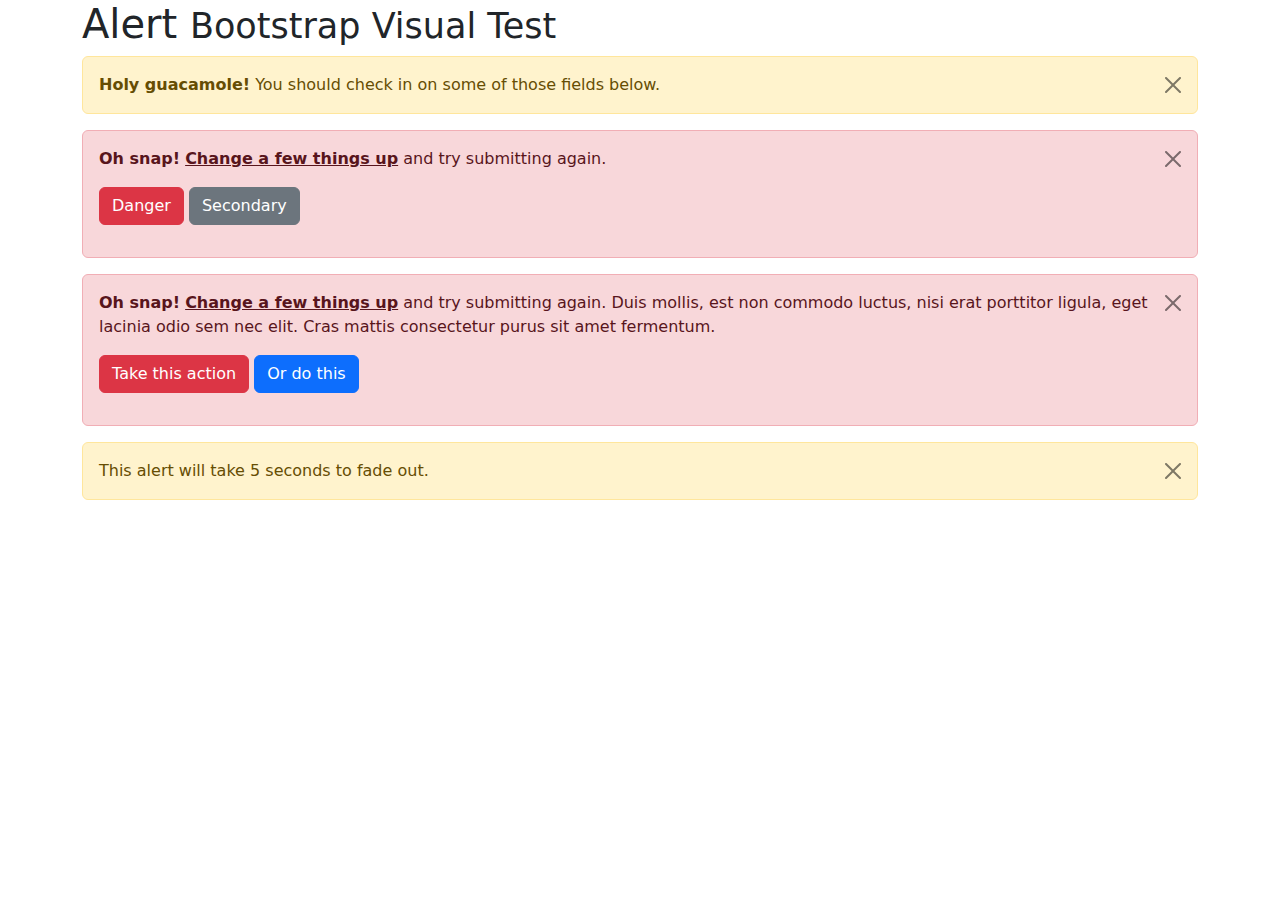
<file: assets/bootstrap-5.3.2/js/tests/visual/alert.html>
<!doctype html>
<html lang="en">
  <head>
    <meta charset="utf-8">
    <meta name="viewport" content="width=device-width, initial-scale=1">
    <link href="../../../dist/css/bootstrap.min.css" rel="stylesheet">
    <title>Alert</title>
  </head>
  <body>
    <div class="container">
      <h1>Alert <small>Bootstrap Visual Test</small></h1>

      <div class="alert alert-warning alert-dismissible fade show" role="alert">
        <button type="button" class="btn-close" data-bs-dismiss="alert" aria-label="Close"></button>
        <strong>Holy guacamole!</strong> You should check in on some of those fields below.
      </div>

      <div class="alert alert-danger alert-dismissible fade show" role="alert">
        <button type="button" class="btn-close" data-bs-dismiss="alert" aria-label="Close"></button>
        <p>
          <strong>Oh snap!</strong> <a href="#" class="alert-link">Change a few things up</a> and try submitting again.
        </p>
        <p>
          <button type="button" class="btn btn-danger">Danger</button>
          <button type="button" class="btn btn-secondary">Secondary</button>
        </p>
      </div>

      <div class="alert alert-danger alert-dismissible fade show" role="alert">
        <button type="button" class="btn-close" data-bs-dismiss="alert" aria-label="Close"></button>
        <p>
          <strong>Oh snap!</strong> <a href="#" class="alert-link">Change a few things up</a> and try submitting again. Duis mollis, est non commodo luctus, nisi erat porttitor ligula, eget lacinia odio sem nec elit. Cras mattis consectetur purus sit amet fermentum.
        </p>
        <p>
          <button type="button" class="btn btn-danger">Take this action</button>
          <button type="button" class="btn btn-primary">Or do this</button>
        </p>
      </div>

      <div class="alert alert-warning alert-dismissible fade show" role="alert" style="transition-duration: 5s;">
        <button type="button" class="btn-close" data-bs-dismiss="alert" aria-label="Close"></button>
        This alert will take 5 seconds to fade out.
      </div>
    </div>

    <script src="../../../dist/js/bootstrap.bundle.js"></script>
  </body>
</html>
</file>
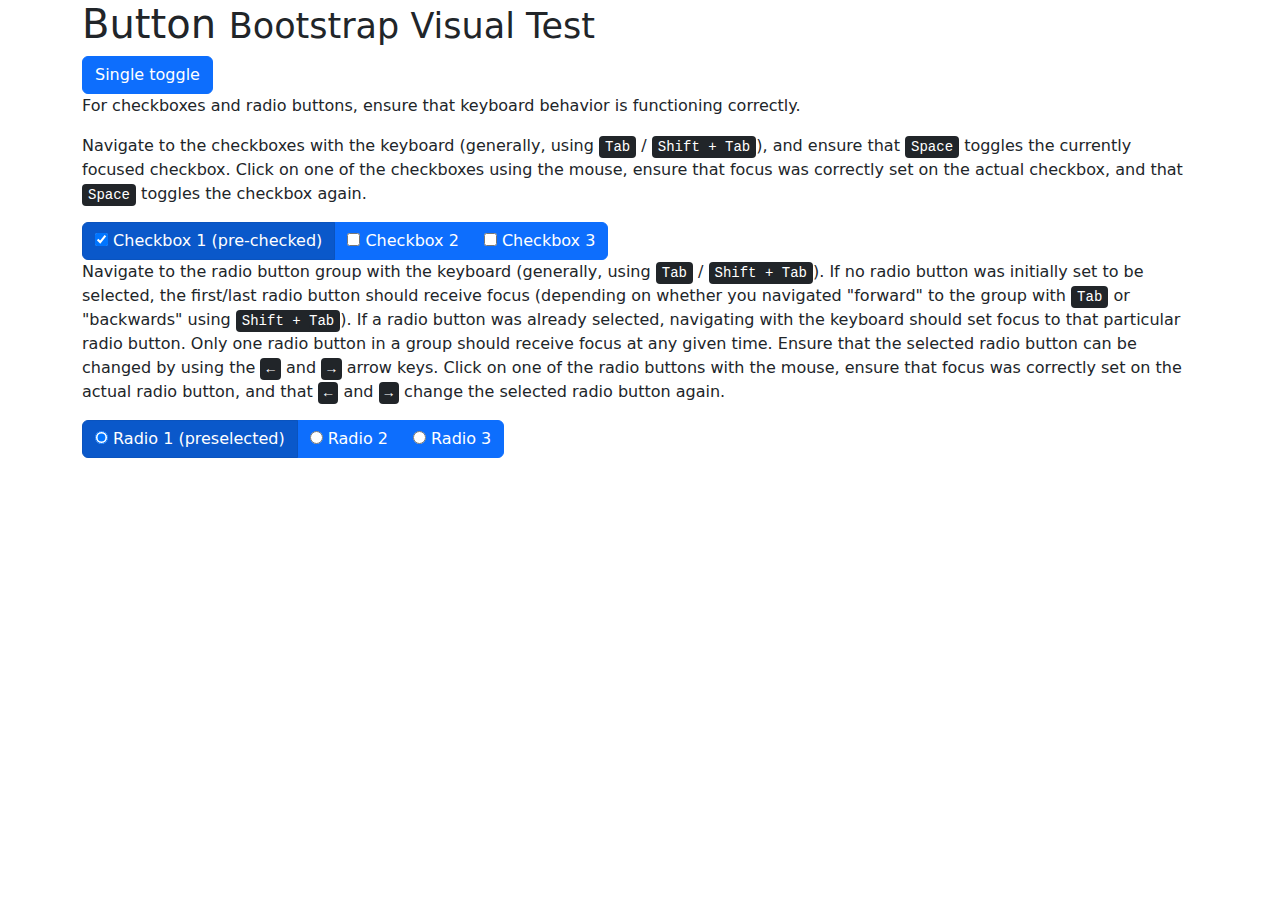
<file: assets/bootstrap-5.3.2/js/tests/visual/button.html>
<!doctype html>
<html lang="en">
  <head>
    <meta charset="utf-8">
    <meta name="viewport" content="width=device-width, initial-scale=1">
    <link href="../../../dist/css/bootstrap.min.css" rel="stylesheet">
    <title>Button</title>
  </head>
  <body>
    <div class="container">
      <h1>Button <small>Bootstrap Visual Test</small></h1>

      <button type="button" class="btn btn-primary" data-bs-toggle="button" aria-pressed="false" autocomplete="off">
        Single toggle
      </button>

      <p>For checkboxes and radio buttons, ensure that keyboard behavior is functioning correctly.</p>
      <p>Navigate to the checkboxes with the keyboard (generally, using <kbd>Tab</kbd> / <kbd><kbd>Shift</kbd> + <kbd>Tab</kbd></kbd>), and ensure that <kbd>Space</kbd> toggles the currently focused checkbox. Click on one of the checkboxes using the mouse, ensure that focus was correctly set on the actual checkbox, and that <kbd>Space</kbd> toggles the checkbox again.</p>

      <div class="btn-group" data-bs-toggle="buttons">
        <label class="btn btn-primary active">
          <input type="checkbox" checked autocomplete="off"> Checkbox 1 (pre-checked)
        </label>
        <label class="btn btn-primary">
          <input type="checkbox" autocomplete="off"> Checkbox 2
        </label>
        <label class="btn btn-primary">
          <input type="checkbox" autocomplete="off"> Checkbox 3
        </label>
      </div>

      <p>Navigate to the radio button group with the keyboard (generally, using <kbd>Tab</kbd> / <kbd><kbd>Shift</kbd> + <kbd>Tab</kbd></kbd>). If no radio button was initially set to be selected, the first/last radio button should receive focus (depending on whether you navigated "forward" to the group with <kbd>Tab</kbd> or "backwards" using <kbd><kbd>Shift</kbd> + <kbd>Tab</kbd></kbd>). If a radio button was already selected, navigating with the keyboard should set focus to that particular radio button. Only one radio button in a group should receive focus at any given time.  Ensure that the selected radio button can be changed by using the <kbd>←</kbd> and <kbd>→</kbd> arrow keys. Click on one of the radio buttons with the mouse,  ensure that focus was correctly set on the actual radio button, and that <kbd>←</kbd> and <kbd>→</kbd> change the selected radio button again.</p>

      <div class="btn-group" data-bs-toggle="buttons">
        <label class="btn btn-primary active">
          <input type="radio" name="options" id="option1" autocomplete="off" checked> Radio 1 (preselected)
        </label>
        <label class="btn btn-primary">
          <input type="radio" name="options" id="option2" autocomplete="off"> Radio 2
        </label>
        <label class="btn btn-primary">
          <input type="radio" name="options" id="option3" autocomplete="off"> Radio 3
        </label>
      </div>
    </div>

    <script src="../../../dist/js/bootstrap.bundle.js"></script>
  </body>
</html>
</file>
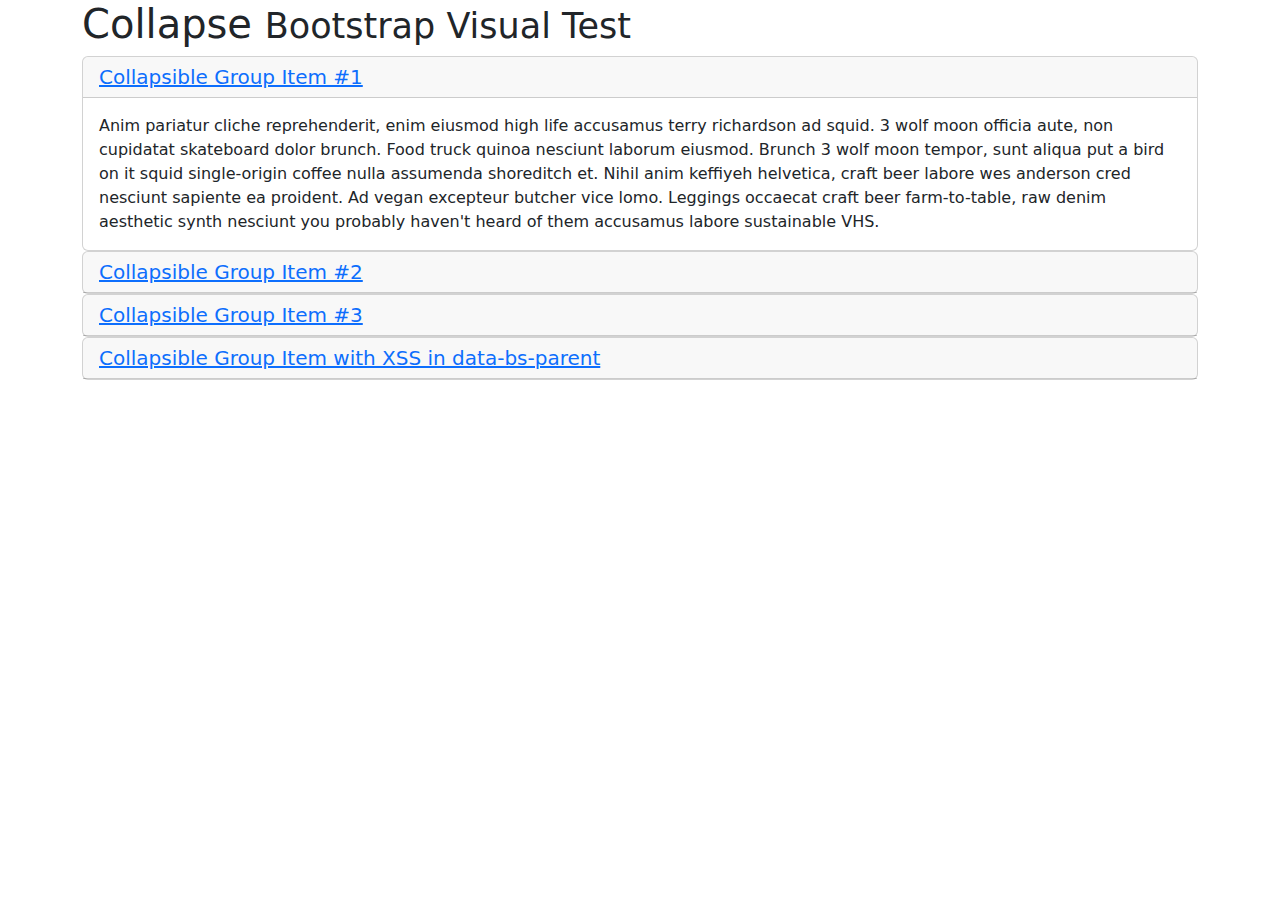
<file: assets/bootstrap-5.3.2/js/tests/visual/collapse.html>
<!doctype html>
<html lang="en">
  <head>
    <meta charset="utf-8">
    <meta name="viewport" content="width=device-width, initial-scale=1">
    <link href="../../../dist/css/bootstrap.min.css" rel="stylesheet">
    <title>Collapse</title>
  </head>
  <body>
    <div class="container">
      <h1>Collapse <small>Bootstrap Visual Test</small></h1>

      <div id="accordion" role="tablist">
        <div class="card" role="presentation">
          <div class="card-header" role="tab" id="headingOne">
            <h5 class="mb-0">
              <a data-bs-toggle="collapse" href="#collapseOne" aria-expanded="true" aria-controls="collapseOne">
                Collapsible Group Item #1
              </a>
            </h5>
          </div>

          <div id="collapseOne" class="collapse show" data-bs-parent="#accordion" role="tabpanel" aria-labelledby="headingOne">
            <div class="card-body">
              Anim pariatur cliche reprehenderit, enim eiusmod high life accusamus terry richardson ad squid. 3 wolf moon officia aute, non cupidatat skateboard dolor brunch. Food truck quinoa nesciunt laborum eiusmod. Brunch 3 wolf moon tempor, sunt aliqua put a bird on it squid single-origin coffee nulla assumenda shoreditch et. Nihil anim keffiyeh helvetica, craft beer labore wes anderson cred nesciunt sapiente ea proident. Ad vegan excepteur butcher vice lomo. Leggings occaecat craft beer farm-to-table, raw denim aesthetic synth nesciunt you probably haven't heard of them accusamus labore sustainable VHS.
            </div>
          </div>
        </div>
        <div class="card" role="presentation">
          <div class="card-header" role="tab" id="headingTwo">
            <h5 class="mb-0">
              <a class="collapsed" data-bs-toggle="collapse" href="#collapseTwo" aria-expanded="false" aria-controls="collapseTwo">
                Collapsible Group Item #2
              </a>
            </h5>
          </div>
          <div id="collapseTwo" class="collapse" data-bs-parent="#accordion" role="tabpanel" aria-labelledby="headingTwo">
            <div class="card-body">
              Anim pariatur cliche reprehenderit, enim eiusmod high life accusamus terry richardson ad squid. 3 wolf moon officia aute, non cupidatat skateboard dolor brunch. Food truck quinoa nesciunt laborum eiusmod. Brunch 3 wolf moon tempor, sunt aliqua put a bird on it squid single-origin coffee nulla assumenda shoreditch et. Nihil anim keffiyeh helvetica, craft beer labore wes anderson cred nesciunt sapiente ea proident. Ad vegan excepteur butcher vice lomo. Leggings occaecat craft beer farm-to-table, raw denim aesthetic synth nesciunt you probably haven't heard of them accusamus labore sustainable VHS.
            </div>
          </div>
        </div>
        <div class="card" role="presentation">
          <div class="card-header" role="tab" id="headingThree">
            <h5 class="mb-0">
              <a class="collapsed" data-bs-toggle="collapse" href="#collapseThree" aria-expanded="false" aria-controls="collapseThree">
                Collapsible Group Item #3
              </a>
            </h5>
          </div>
          <div id="collapseThree" class="collapse" data-bs-parent="#accordion" role="tabpanel" aria-labelledby="headingThree">
            <div class="card-body">
              Anim pariatur cliche reprehenderit, enim eiusmod high life accusamus terry richardson ad squid. 3 wolf moon officia aute, non cupidatat skateboard dolor brunch. Food truck quinoa nesciunt laborum eiusmod. Brunch 3 wolf moon tempor, sunt aliqua put a bird on it squid single-origin coffee nulla assumenda shoreditch et. Nihil anim keffiyeh helvetica, craft beer labore wes anderson cred nesciunt sapiente ea proident. Ad vegan excepteur butcher vice lomo. Leggings occaecat craft beer farm-to-table, raw denim aesthetic synth nesciunt you probably haven't heard of them accusamus labore sustainable VHS.
            </div>
          </div>
        </div>
        <div class="card" role="presentation">
          <div class="card-header" role="tab" id="headingFour">
            <h5 class="mb-0">
              <a class="collapsed" data-bs-toggle="collapse" href="#collapseFour" aria-expanded="false" aria-controls="collapseFour">
                Collapsible Group Item with XSS in data-bs-parent
              </a>
            </h5>
          </div>
          <div id="collapseFour" class="collapse" data-bs-parent="<img src=1 onerror=alert(123)>" role="tabpanel" aria-labelledby="headingFour">
            <div class="card-body">
              Anim pariatur cliche reprehenderit, enim eiusmod high life accusamus terry richardson ad squid. 3 wolf moon officia aute, non cupidatat skateboard dolor brunch. Food truck quinoa nesciunt laborum eiusmod. Brunch 3 wolf moon tempor, sunt aliqua put a bird on it squid single-origin coffee nulla assumenda shoreditch et. Nihil anim keffiyeh helvetica, craft beer labore wes anderson cred nesciunt sapiente ea proident. Ad vegan excepteur butcher vice lomo. Leggings occaecat craft beer farm-to-table, raw denim aesthetic synth nesciunt you probably haven't heard of them accusamus labore sustainable VHS.
            </div>
          </div>
        </div>
      </div>
    </div>

    <script src="../../../dist/js/bootstrap.bundle.js"></script>
  </body>
</html>
</file>
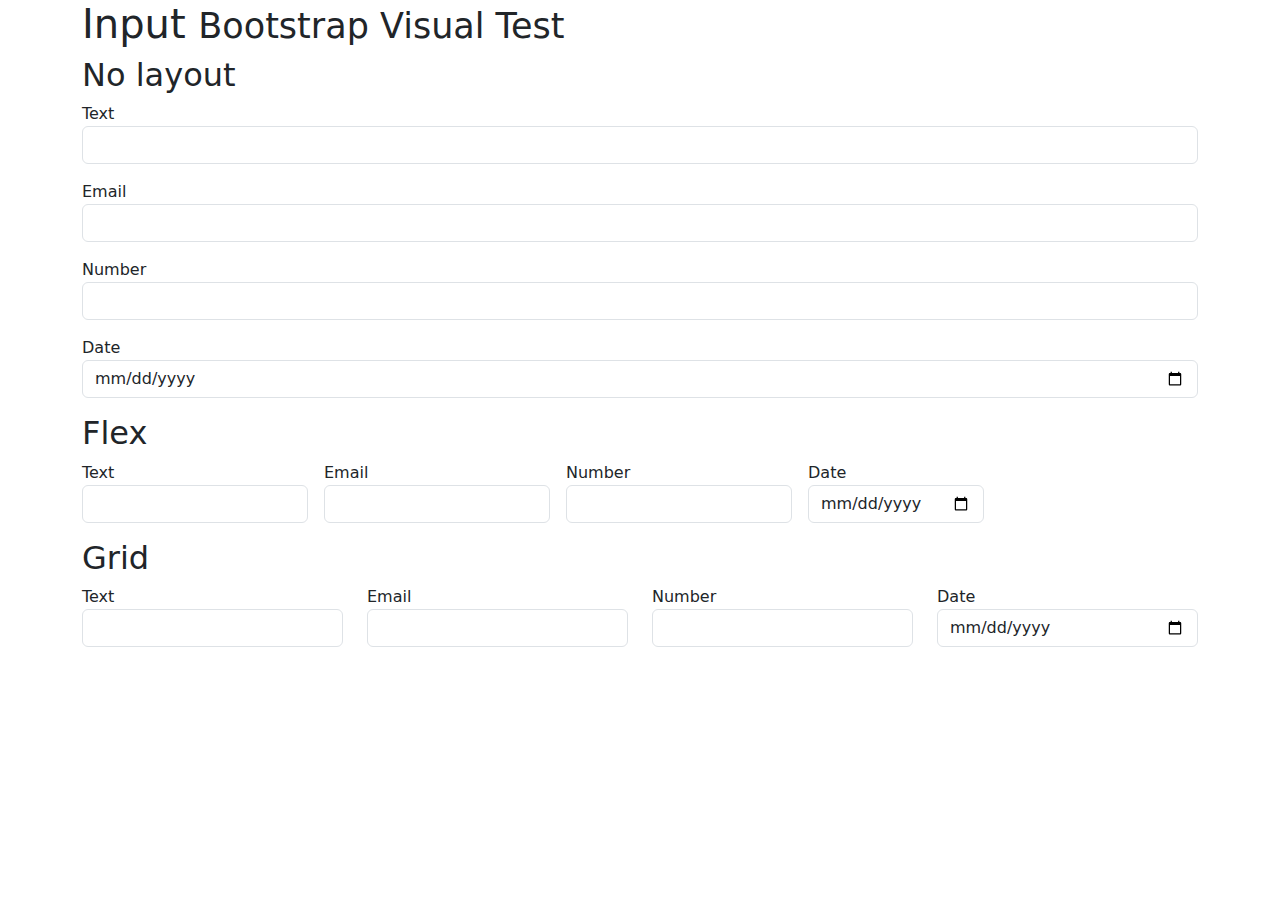
<file: assets/bootstrap-5.3.2/js/tests/visual/input.html>
<!doctype html>
<html lang="en">
  <head>
    <meta charset="utf-8">
    <meta name="viewport" content="width=device-width, initial-scale=1">
    <link href="../../../dist/css/bootstrap.min.css" rel="stylesheet">
    <title>Form</title>
    <style></style>
  </head>
  <body>
    <div class="container">
      <h1>Input <small>Bootstrap Visual Test</small></h1>

      <h2>No layout</h2>

      <div class="mb-3">
        Text
        <input class="form-control">
      </div>
      <div class="mb-3">
        Email
        <input type="email" class="form-control">
      </div>
      <div class="mb-3">
        Number
        <input type="number" class="form-control">
      </div>
      <div class="mb-3">
        Date
        <input type="date" class="form-control">
      </div>

      <h2>Flex</h2>

      <div class="d-flex flex-wrap gap-3 mb-3">
        <div>
          Text
          <input class="form-control">
        </div>
        <div>
          Email
          <input type="email" class="form-control">
        </div>
        <div>
          Number
          <input type="number" class="form-control">
        </div>
        <div>
          Date
          <input type="date" class="form-control">
        </div>
      </div>

      <h2>Grid</h2>

      <div class="row mb-3">
        <div class="col">
          Text
          <input class="form-control">
        </div>
        <div class="col">
          Email
          <input type="email" class="form-control">
        </div>
        <div class="col">
          Number
          <input type="number" class="form-control">
        </div>
        <div class="col">
          Date
          <input type="date" class="form-control">
        </div>
      </div>
    </div>

    <script src="../../../dist/js/bootstrap.bundle.js"></script>
  </body>
</html>
</file>
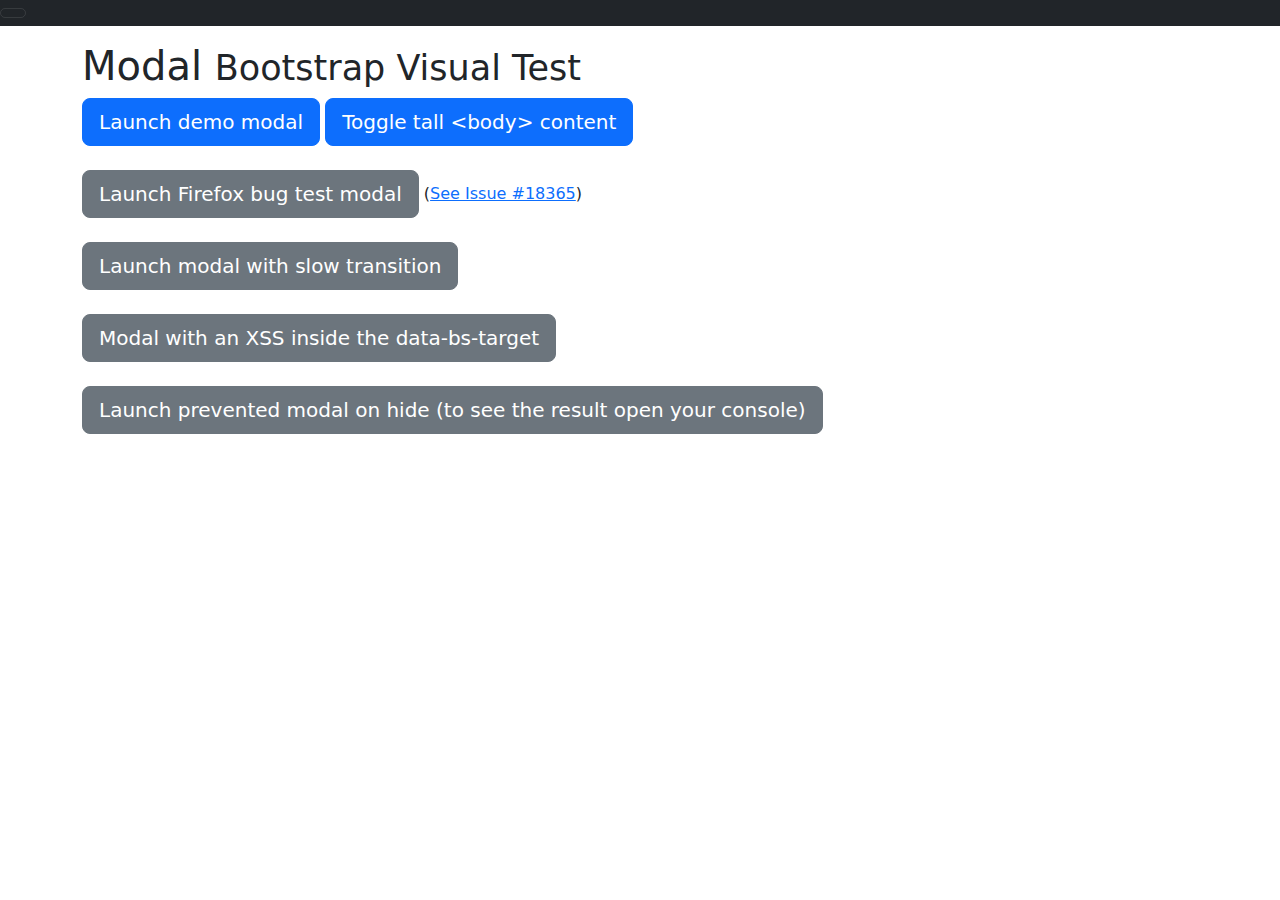
<file: assets/bootstrap-5.3.2/js/tests/visual/modal.html>
<!doctype html>
<html lang="en">
  <head>
    <meta charset="utf-8">
    <meta name="viewport" content="width=device-width, initial-scale=1">
    <link href="../../../dist/css/bootstrap.min.css" rel="stylesheet">
    <title>Modal</title>
    <style>
      #tall {
        height: 1500px;
        width: 100px;
      }
    </style>
  </head>
  <body>
    <nav class="navbar navbar-full navbar-dark bg-dark">
      <button class="navbar-toggler hidden-lg-up" type="button" data-bs-toggle="collapse" data-bs-target="#navbarResponsive" aria-controls="navbarResponsive" aria-expanded="false" aria-label="Toggle navigation"></button>
      <div class="collapse navbar-expand-md" id="navbarResponsive">
        <a class="navbar-brand" href="#">This shouldn't jump!</a>
        <ul class="navbar-nav">
          <li class="nav-item">
            <a class="nav-link active" href="#" aria-current="page">Home</a>
          </li>
          <li class="nav-item">
            <a class="nav-link" href="#">Link</a>
          </li>
          <li class="nav-item">
            <a class="nav-link" href="#">Link</a>
          </li>
        </ul>
      </div>
    </nav>

    <div class="container mt-3">
      <h1>Modal <small>Bootstrap Visual Test</small></h1>

      <div class="modal fade" id="myModal" tabindex="-1" aria-labelledby="myModalLabel" aria-hidden="true">
        <div class="modal-dialog">
          <div class="modal-content">
            <div class="modal-header">
              <h1 class="modal-title fs-4" id="myModalLabel">Modal title</h1>
              <button type="button" class="btn-close" data-bs-dismiss="modal" aria-label="Close"></button>
            </div>
            <div class="modal-body">
              <h4>Text in a modal</h4>
              <p>Duis mollis, est non commodo luctus, nisi erat porttitor ligula.</p>

              <h4>Popover in a modal</h4>
              <p>This <button type="button" class="btn btn-primary" data-bs-toggle="popover" data-bs-placement="left" title="Popover title" data-bs-content="And here's some amazing content. It's very engaging. Right?">button</button> should trigger a popover on click.</p>


              <h4>Tooltips in a modal</h4>
              <p><a href="#" data-bs-toggle="tooltip" data-bs-placement="top" title="Tooltip on top">This link</a> and <a href="#" data-bs-toggle="tooltip" data-bs-placement="bottom" title="Tooltip on bottom">that link</a> should have tooltips on hover.</p>

              <div id="accordion" role="tablist">
                <div class="card" role="presentation">
                  <div class="card-header" role="tab" id="headingOne">
                    <h5 class="mb-0">
                      <a data-bs-toggle="collapse" href="#collapseOne" aria-expanded="true" aria-controls="collapseOne">
                        Collapsible Group Item #1
                      </a>
                    </h5>
                  </div>

                  <div id="collapseOne" class="collapse show" data-bs-parent="#accordion" role="tabpanel" aria-labelledby="headingOne">
                    <div class="card-body">
                      Anim pariatur cliche reprehenderit, enim eiusmod high life accusamus terry richardson ad squid. 3 wolf moon officia aute, non cupidatat skateboard dolor brunch. Food truck quinoa nesciunt laborum eiusmod. Brunch 3 wolf moon tempor, sunt aliqua put a bird on it squid single-origin coffee nulla assumenda shoreditch et. Nihil anim keffiyeh helvetica, craft beer labore wes anderson cred nesciunt sapiente ea proident. Ad vegan excepteur butcher vice lomo. Leggings occaecat craft beer farm-to-table, raw denim aesthetic synth nesciunt you probably haven't heard of them accusamus labore sustainable VHS.
                    </div>
                  </div>
                </div>
                <div class="card" role="presentation">
                  <div class="card-header" role="tab" id="headingTwo">
                    <h5 class="mb-0">
                      <a class="collapsed" data-bs-toggle="collapse" href="#collapseTwo" aria-expanded="false" aria-controls="collapseTwo">
                        Collapsible Group Item #2
                      </a>
                    </h5>
                  </div>
                  <div id="collapseTwo" class="collapse" data-bs-parent="#accordion" role="tabpanel" aria-labelledby="headingTwo">
                    <div class="card-body">
                      Anim pariatur cliche reprehenderit, enim eiusmod high life accusamus terry richardson ad squid. 3 wolf moon officia aute, non cupidatat skateboard dolor brunch. Food truck quinoa nesciunt laborum eiusmod. Brunch 3 wolf moon tempor, sunt aliqua put a bird on it squid single-origin coffee nulla assumenda shoreditch et. Nihil anim keffiyeh helvetica, craft beer labore wes anderson cred nesciunt sapiente ea proident. Ad vegan excepteur butcher vice lomo. Leggings occaecat craft beer farm-to-table, raw denim aesthetic synth nesciunt you probably haven't heard of them accusamus labore sustainable VHS.
                    </div>
                  </div>
                </div>
                <div class="card" role="presentation">
                  <div class="card-header" role="tab" id="headingThree">
                    <h5 class="mb-0">
                      <a class="collapsed" data-bs-toggle="collapse" href="#collapseThree" aria-expanded="false" aria-controls="collapseThree">
                        Collapsible Group Item #3
                      </a>
                    </h5>
                  </div>
                  <div id="collapseThree" class="collapse" data-bs-parent="#accordion" role="tabpanel" aria-labelledby="headingThree">
                    <div class="card-body">
                      Anim pariatur cliche reprehenderit, enim eiusmod high life accusamus terry richardson ad squid. 3 wolf moon officia aute, non cupidatat skateboard dolor brunch. Food truck quinoa nesciunt laborum eiusmod. Brunch 3 wolf moon tempor, sunt aliqua put a bird on it squid single-origin coffee nulla assumenda shoreditch et. Nihil anim keffiyeh helvetica, craft beer labore wes anderson cred nesciunt sapiente ea proident. Ad vegan excepteur butcher vice lomo. Leggings occaecat craft beer farm-to-table, raw denim aesthetic synth nesciunt you probably haven't heard of them accusamus labore sustainable VHS.
                    </div>
                  </div>
                </div>
              </div>

              <hr>

              <h4>Overflowing text to show scroll behavior</h4>
              <p>Cras mattis consectetur purus sit amet fermentum. Cras justo odio, dapibus ac facilisis in, egestas eget quam. Morbi leo risus, porta ac consectetur ac, vestibulum at eros.</p>
              <p>Praesent commodo cursus magna, vel scelerisque nisl consectetur et. Vivamus sagittis lacus vel augue laoreet rutrum faucibus dolor auctor.</p>
              <p>Aenean lacinia bibendum nulla sed consectetur. Praesent commodo cursus magna, vel scelerisque nisl consectetur et. Donec sed odio dui. Donec ullamcorper nulla non metus auctor fringilla.</p>
              <p>Cras mattis consectetur purus sit amet fermentum. Cras justo odio, dapibus ac facilisis in, egestas eget quam. Morbi leo risus, porta ac consectetur ac, vestibulum at eros.</p>
              <p>Praesent commodo cursus magna, vel scelerisque nisl consectetur et. Vivamus sagittis lacus vel augue laoreet rutrum faucibus dolor auctor.</p>
              <p>Aenean lacinia bibendum nulla sed consectetur. Praesent commodo cursus magna, vel scelerisque nisl consectetur et. Donec sed odio dui. Donec ullamcorper nulla non metus auctor fringilla.</p>
              <p>Cras mattis consectetur purus sit amet fermentum. Cras justo odio, dapibus ac facilisis in, egestas eget quam. Morbi leo risus, porta ac consectetur ac, vestibulum at eros.</p>
              <p>Praesent commodo cursus magna, vel scelerisque nisl consectetur et. Vivamus sagittis lacus vel augue laoreet rutrum faucibus dolor auctor.</p>
              <p>Aenean lacinia bibendum nulla sed consectetur. Praesent commodo cursus magna, vel scelerisque nisl consectetur et. Donec sed odio dui. Donec ullamcorper nulla non metus auctor fringilla.</p>
            </div>
            <div class="modal-footer">
              <button type="button" class="btn btn-secondary" data-bs-dismiss="modal">Close</button>
              <button type="button" class="btn btn-primary">Save changes</button>
            </div>
          </div>
        </div>
      </div>

      <div class="modal fade" id="firefoxModal" tabindex="-1" aria-labelledby="firefoxModalLabel" aria-hidden="true">
        <div class="modal-dialog">
          <div class="modal-content">
            <div class="modal-header">
              <h1 class="modal-title fs-4" id="firefoxModalLabel">Firefox Bug Test</h1>
              <button type="button" class="btn-close" data-bs-dismiss="modal" aria-label="Close"></button>
            </div>
            <div class="modal-body">
              <ol>
                <li>Ensure you're using Firefox.</li>
                <li>Open a new tab and then switch back to this tab.</li>
                <li>Click into this input: <input type="text" id="ff-bug-input"></li>
                <li>Switch to the other tab and then back to this tab.</li>
              </ol>
              <p>Test result: <strong id="ff-bug-test-result"></strong></p>
            </div>
            <div class="modal-footer">
              <button type="button" class="btn btn-secondary" data-bs-dismiss="modal">Close</button>
              <button type="button" class="btn btn-primary">Save changes</button>
            </div>
          </div>
        </div>
      </div>

      <div class="modal fade" id="slowModal" tabindex="-1" aria-labelledby="slowModalLabel" aria-hidden="true" style="transition-duration: 5s;">
        <div class="modal-dialog" style="transition-duration: inherit;">
          <div class="modal-content">
            <div class="modal-header">
              <h1 class="modal-title fs-4" id="slowModalLabel">Lorem slowly</h1>
              <button type="button" class="btn-close" data-bs-dismiss="modal" aria-label="Close"></button>
            </div>
            <div class="modal-body">
              <p>Cum sociis natoque penatibus et magnis dis parturient montes, nascetur ridiculus mus. Duis mollis, est non commodo luctus, nisi erat porttitor ligula, eget lacinia odio sem nec elit. Donec sed odio dui. Nullam quis risus eget urna mollis ornare vel eu leo. Nulla vitae elit libero, a pharetra augue.</p>
            </div>
            <div class="modal-footer">
              <button type="button" class="btn btn-secondary" data-bs-dismiss="modal">Close</button>
              <button type="button" class="btn btn-primary">Save changes</button>
            </div>
          </div>
        </div>
      </div>

      <button type="button" class="btn btn-primary btn-lg" data-bs-toggle="modal" data-bs-target="#myModal">
        Launch demo modal
      </button>

      <button type="button" class="btn btn-primary btn-lg" id="tall-toggle">
        Toggle tall &lt;body&gt; content
      </button>

      <br><br>

      <button type="button" class="btn btn-secondary btn-lg" data-bs-toggle="modal" data-bs-target="#firefoxModal">
        Launch Firefox bug test modal
      </button>
      (<a href="https://github.com/twbs/bootstrap/issues/18365">See Issue #18365</a>)

      <br><br>

      <button type="button" class="btn btn-secondary btn-lg" data-bs-toggle="modal" data-bs-target="#slowModal">
        Launch modal with slow transition
      </button>

      <br><br>

      <div class="text-bg-dark p-2" id="tall" style="display: none;">
        Tall body content to force the page to have a scrollbar.
      </div>

      <button type="button" class="btn btn-secondary btn-lg" data-bs-toggle="modal" data-bs-target="&#x3C;div class=&#x22;modal fade the-bad&#x22; tabindex=&#x22;-1&#x22;&#x3E;&#x3C;div class=&#x22;modal-dialog&#x22;&#x3E;&#x3C;div class=&#x22;modal-content&#x22;&#x3E;&#x3C;div class=&#x22;modal-header&#x22;&#x3E;&#x3C;button type=&#x22;button&#x22; class=&#x22;btn-close&#x22; data-bs-dismiss=&#x22;modal&#x22; aria-label=&#x22;Close&#x22;&#x3E;&#x3C;span aria-hidden=&#x22;true&#x22;&#x3E;&#x26;times;&#x3C;/span&#x3E;&#x3C;/button&#x3E;&#x3C;h1 class=&#x22;modal-title fs-4&#x22;&#x3E;The Bad Modal&#x3C;/h1&#x3E;&#x3C;/div&#x3E;&#x3C;div class=&#x22;modal-body&#x22;&#x3E;This modal&#x27;s HTTML source code is declared inline, inside the data-bs-target attribute of it&#x27;s show-button&#x3C;/div&#x3E;&#x3C;/div&#x3E;&#x3C;/div&#x3E;&#x3C;/div&#x3E;">
        Modal with an XSS inside the data-bs-target
      </button>

      <br><br>

      <button type="button" class="btn btn-secondary btn-lg" id="btnPreventModal">
        Launch prevented modal on hide (to see the result open your console)
      </button>
    </div>

    <script src="../../../dist/js/bootstrap.bundle.js"></script>
    <script>
      /* global bootstrap: false */

      const ffBugTestResult = document.getElementById('ff-bug-test-result')
      const firefoxTestDone = false

      function reportFirefoxTestResult(result) {
        if (!firefoxTestDone) {
          ffBugTestResult.classList.add(result ? 'text-success' : 'text-danger')
          ffBugTestResult.textContent = result ? 'PASS' : 'FAIL'
        }
      }

      document.querySelectorAll('[data-bs-toggle="popover"]').forEach(popoverEl => new bootstrap.Popover(popoverEl))

      document.querySelectorAll('[data-bs-toggle="tooltip"]').forEach(tooltipEl => new bootstrap.Tooltip(tooltipEl))

      const tall = document.getElementById('tall')
      document.getElementById('tall-toggle').addEventListener('click', () => {
        tall.style.display = tall.style.display === 'none' ? 'block' : 'none'
      })

      const ffBugInput = document.getElementById('ff-bug-input')
      const firefoxModal = document.getElementById('firefoxModal')
      function handlerClickFfBugInput() {
        firefoxModal.addEventListener('focus', reportFirefoxTestResult.bind(false))
        ffBugInput.addEventListener('focus', reportFirefoxTestResult.bind(true))
        ffBugInput.removeEventListener('focus', handlerClickFfBugInput)
      }

      ffBugInput.addEventListener('focus', handlerClickFfBugInput)

      const modalFf = new bootstrap.Modal(firefoxModal)

      document.getElementById('btnPreventModal').addEventListener('click', () => {
        const shownFirefoxModal = () => {
          modalFf.hide()
          firefoxModal.removeEventListener('shown.bs.modal', hideFirefoxModal)
        }

        const hideFirefoxModal = event => {
          event.preventDefault()
          firefoxModal.removeEventListener('hide.bs.modal', hideFirefoxModal)

          if (modalFf._isTransitioning) {
            console.error('Modal plugin should not set _isTransitioning when hide event is prevented')
          } else {
            console.log('Test passed')
            modalFf.hide() // work as expected
          }
        }

        firefoxModal.addEventListener('shown.bs.modal', shownFirefoxModal)
        firefoxModal.addEventListener('hide.bs.modal', hideFirefoxModal)
        modalFf.show()
      })

      // Test transition duration
      let t0
      let t1
      const slowModal = document.getElementById('slowModal')

      slowModal.addEventListener('shown.bs.modal', () => {
        t1 = performance.now()
        console.log(`transition-duration took ${t1 - t0}ms.`)
      })

      slowModal.addEventListener('show.bs.modal', () => {
        t0 = performance.now()
      })
    </script>
  </body>
</html>
</file>
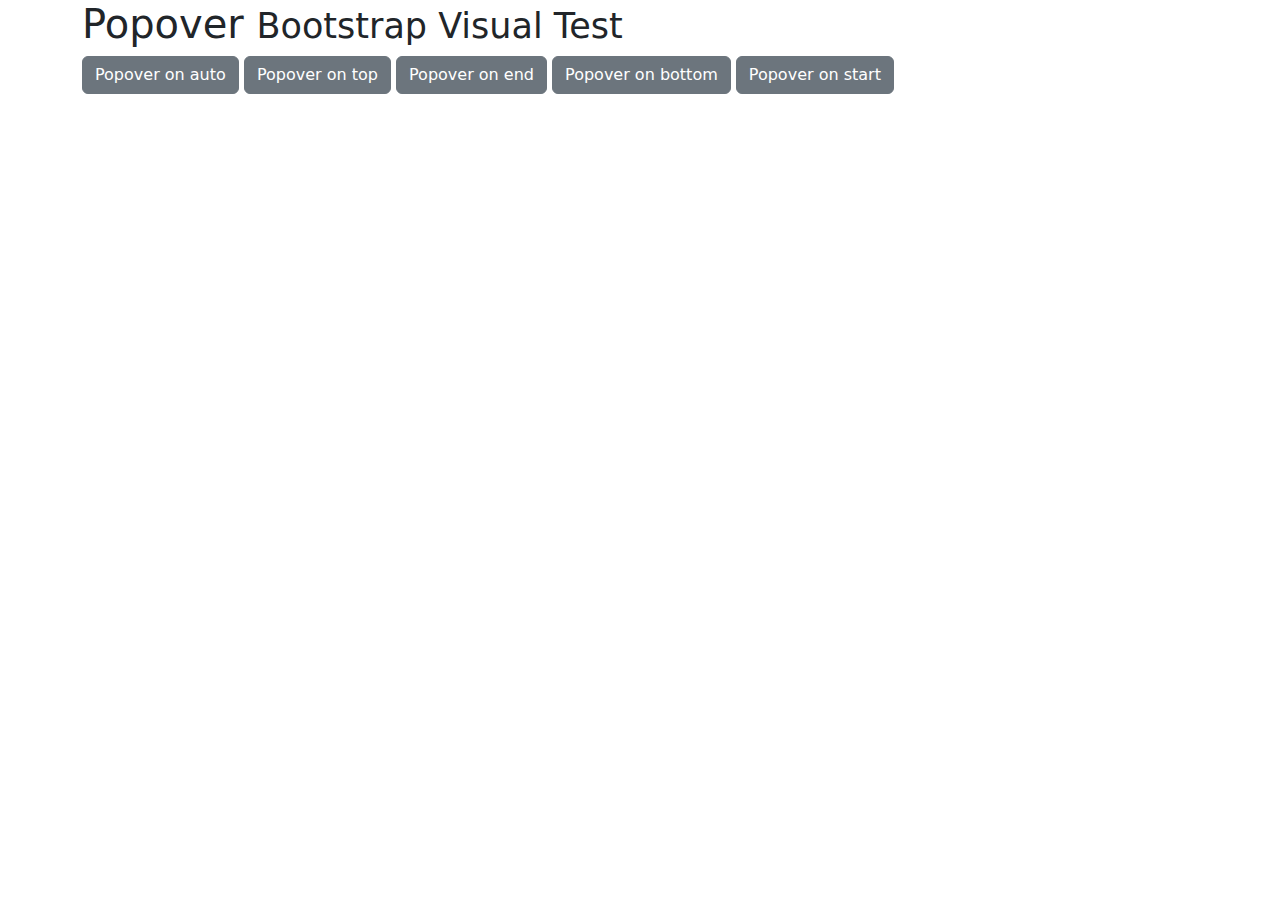
<file: assets/bootstrap-5.3.2/js/tests/visual/popover.html>
<!doctype html>
<html lang="en">
  <head>
    <meta charset="utf-8">
    <meta name="viewport" content="width=device-width, initial-scale=1">
    <link href="../../../dist/css/bootstrap.min.css" rel="stylesheet">
    <title>Popover</title>
  </head>
  <body>
    <div class="container">
      <h1>Popover <small>Bootstrap Visual Test</small></h1>

      <button type="button" class="btn btn-secondary" data-bs-container="body" data-bs-toggle="popover" data-bs-placement="auto" data-bs-content="Vivamus sagittis lacus vel augue laoreet rutrum faucibus.">
        Popover on auto
      </button>

      <button type="button" class="btn btn-secondary" data-bs-container="body" data-bs-toggle="popover" data-bs-placement="top" data-bs-content="Default placement was on top but not enough place">
        Popover on top
      </button>

      <button type="button" class="btn btn-secondary" data-bs-container="body" data-bs-toggle="popover" data-bs-placement="right" data-bs-content="Vivamus sagittis lacus vel augue laoreet rutrum faucibus.">
        Popover on end
      </button>

      <button type="button" class="btn btn-secondary" data-bs-container="body" data-bs-toggle="popover" data-bs-placement="bottom" data-bs-content="Vivamus sagittis lacus vel augue laoreet rutrum faucibus.">
        Popover on bottom
      </button>

      <button type="button" class="btn btn-secondary" data-bs-container="body" data-bs-toggle="popover" data-bs-placement="left" data-bs-content="Vivamus sagittis lacus vel augue laoreet rutrum faucibus.">
        Popover on start
      </button>
    </div>

    <script src="../../../dist/js/bootstrap.bundle.js"></script>
    <script>
      /* global bootstrap: false */

      document.querySelectorAll('[data-bs-toggle="popover"]').forEach(popoverEl => new bootstrap.Popover(popoverEl))
    </script>
  </body>
</html>
</file>
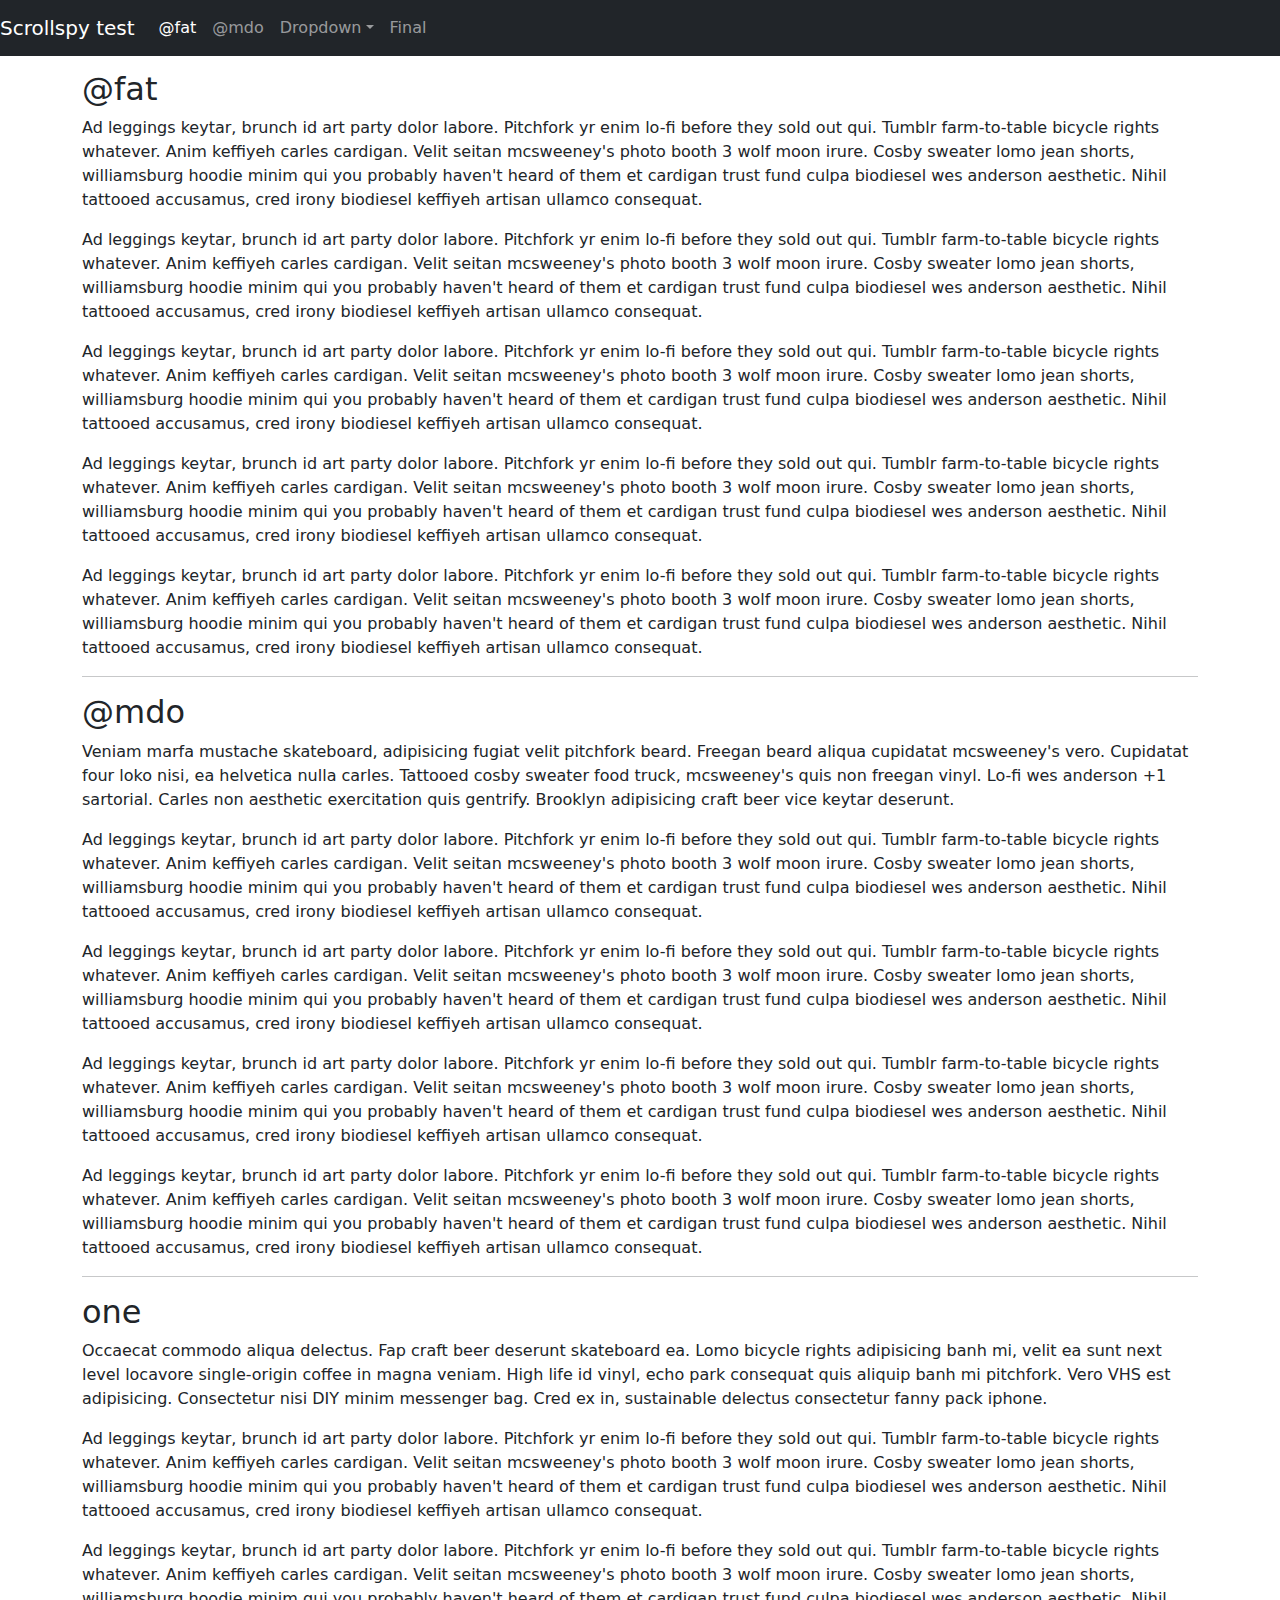
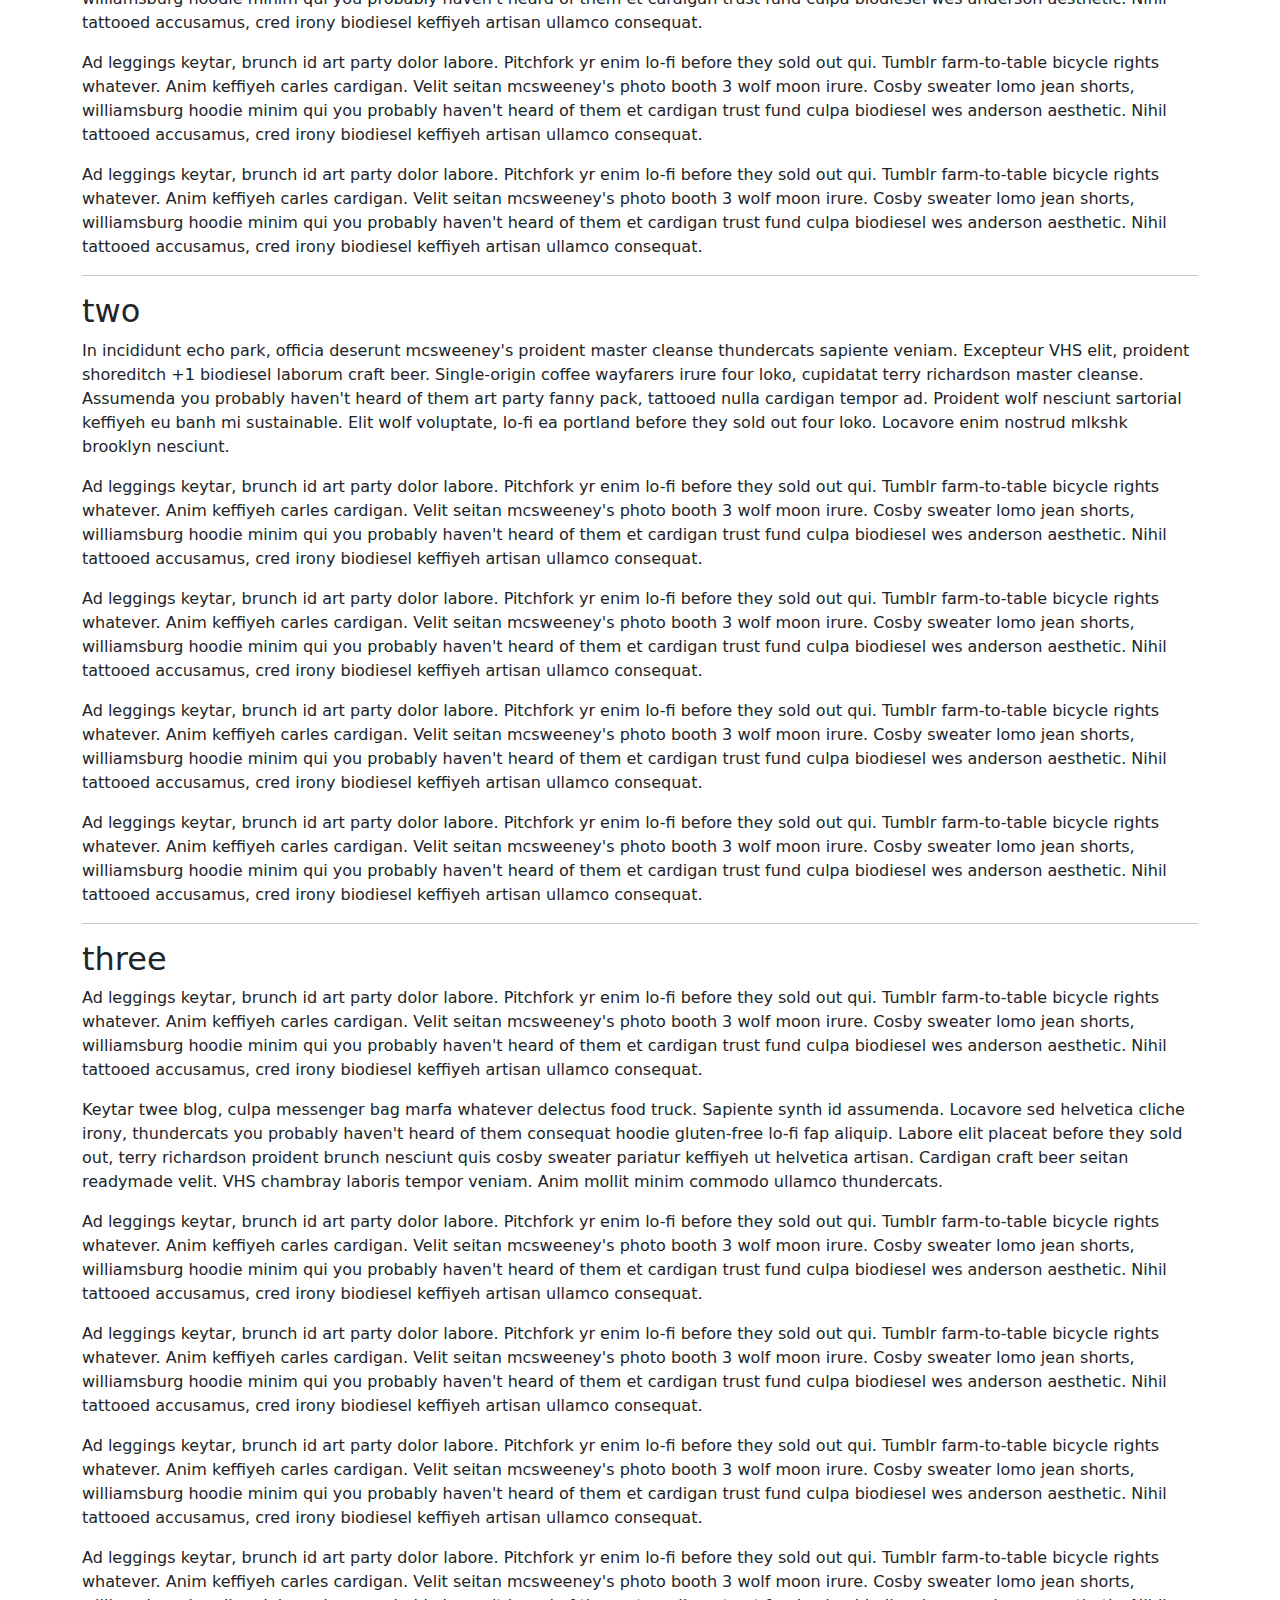
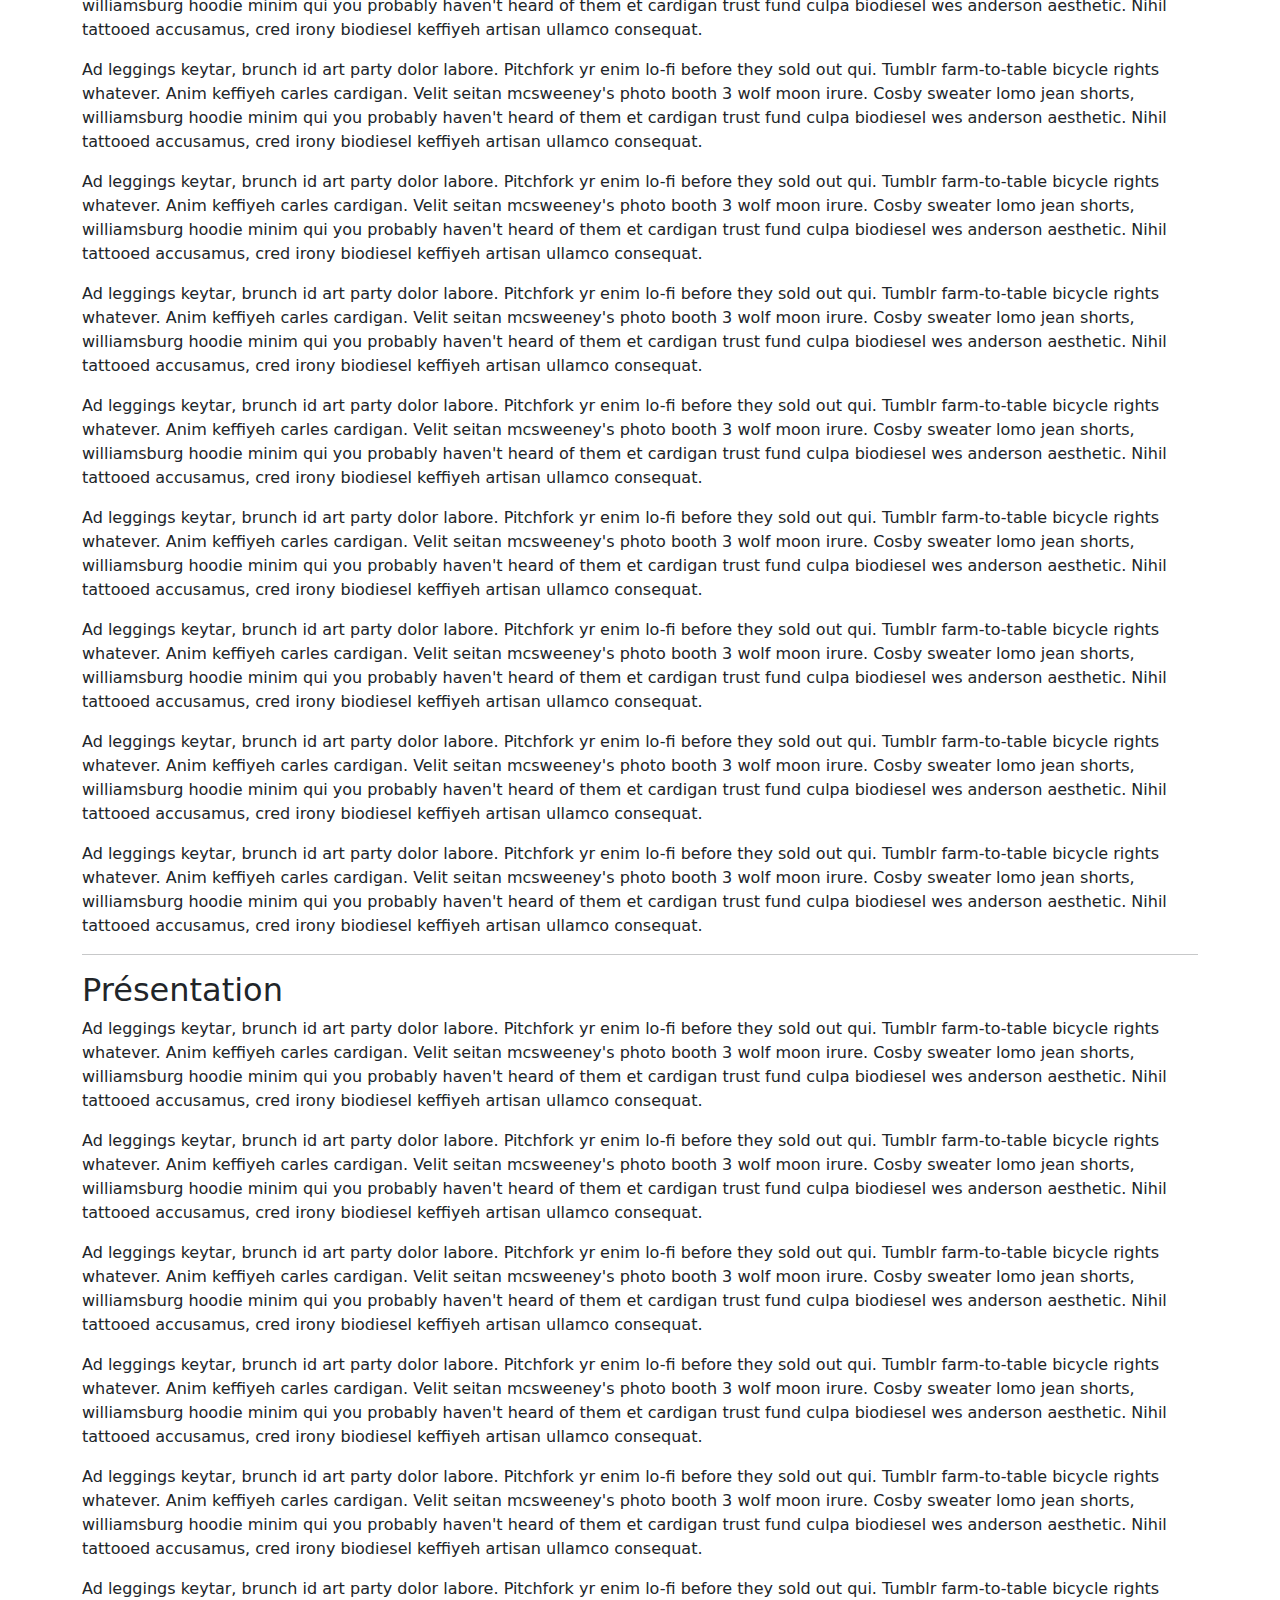
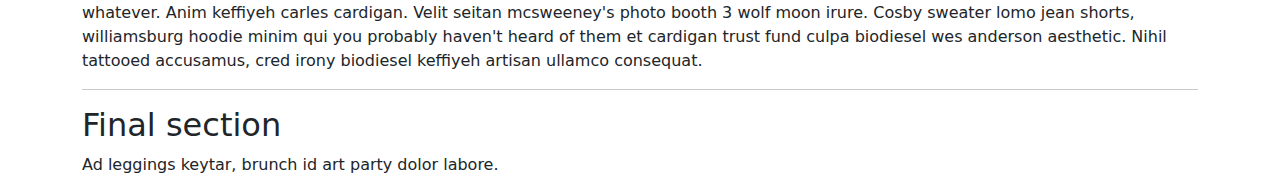
<file: assets/bootstrap-5.3.2/js/tests/visual/scrollspy.html>
<!doctype html>
<html lang="en">
  <head>
    <meta charset="utf-8">
    <meta name="viewport" content="width=device-width, initial-scale=1">
    <link href="../../../dist/css/bootstrap.min.css" rel="stylesheet">
    <title>Scrollspy</title>
    <style>
      body { padding-top: 70px; }
    </style>
  </head>
  <body data-bs-spy="scroll" data-bs-target=".navbar" data-bs-offset="70">
    <nav class="navbar navbar-expand-md navbar-dark bg-dark fixed-top">
      <a class="navbar-brand" href="#">Scrollspy test</a>
      <button class="navbar-toggler" type="button" data-bs-toggle="collapse" data-bs-target="#navbarSupportedContent" aria-controls="navbarSupportedContent" aria-expanded="false" aria-label="Toggle navigation">
        <span class="navbar-toggler-icon"></span>
      </button>
      <div class="navbar-collapse collapse" id="navbarSupportedContent">
        <ul class="navbar-nav me-auto">
          <li class="nav-item">
            <a class="nav-link" href="#fat">@fat</a>
          </li>
          <li class="nav-item">
            <a class="nav-link" href="#mdo">@mdo</a>
          </li>
          <li class="nav-item dropdown">
            <a class="nav-link dropdown-toggle" href="#" data-bs-toggle="dropdown" aria-expanded="false">Dropdown</a>
            <ul class="dropdown-menu">
              <li><a class="dropdown-item" href="#one">One</a></li>
              <li><a class="dropdown-item" href="#two">Two</a></li>
              <li><a class="dropdown-item" href="#three">Three</a></li>
              <li><a class="dropdown-item" href="#présentation">Présentation</a></li>
            </ul>
          </li>
          <li class="nav-item">
            <a class="nav-link" href="#final">Final</a>
          </li>
        </ul>
      </div>
    </nav>
    <div class="container">
      <h2 id="fat">@fat</h2>
      <p>Ad leggings keytar, brunch id art party dolor labore. Pitchfork yr enim lo-fi before they sold out qui. Tumblr farm-to-table bicycle rights whatever. Anim keffiyeh carles cardigan. Velit seitan mcsweeney's photo booth 3 wolf moon irure. Cosby sweater lomo jean shorts, williamsburg hoodie minim qui you probably haven't heard of them et cardigan trust fund culpa biodiesel wes anderson aesthetic. Nihil tattooed accusamus, cred irony biodiesel keffiyeh artisan ullamco consequat.</p>
      <p>Ad leggings keytar, brunch id art party dolor labore. Pitchfork yr enim lo-fi before they sold out qui. Tumblr farm-to-table bicycle rights whatever. Anim keffiyeh carles cardigan. Velit seitan mcsweeney's photo booth 3 wolf moon irure. Cosby sweater lomo jean shorts, williamsburg hoodie minim qui you probably haven't heard of them et cardigan trust fund culpa biodiesel wes anderson aesthetic. Nihil tattooed accusamus, cred irony biodiesel keffiyeh artisan ullamco consequat.</p>
      <p>Ad leggings keytar, brunch id art party dolor labore. Pitchfork yr enim lo-fi before they sold out qui. Tumblr farm-to-table bicycle rights whatever. Anim keffiyeh carles cardigan. Velit seitan mcsweeney's photo booth 3 wolf moon irure. Cosby sweater lomo jean shorts, williamsburg hoodie minim qui you probably haven't heard of them et cardigan trust fund culpa biodiesel wes anderson aesthetic. Nihil tattooed accusamus, cred irony biodiesel keffiyeh artisan ullamco consequat.</p>
      <p>Ad leggings keytar, brunch id art party dolor labore. Pitchfork yr enim lo-fi before they sold out qui. Tumblr farm-to-table bicycle rights whatever. Anim keffiyeh carles cardigan. Velit seitan mcsweeney's photo booth 3 wolf moon irure. Cosby sweater lomo jean shorts, williamsburg hoodie minim qui you probably haven't heard of them et cardigan trust fund culpa biodiesel wes anderson aesthetic. Nihil tattooed accusamus, cred irony biodiesel keffiyeh artisan ullamco consequat.</p>
      <p>Ad leggings keytar, brunch id art party dolor labore. Pitchfork yr enim lo-fi before they sold out qui. Tumblr farm-to-table bicycle rights whatever. Anim keffiyeh carles cardigan. Velit seitan mcsweeney's photo booth 3 wolf moon irure. Cosby sweater lomo jean shorts, williamsburg hoodie minim qui you probably haven't heard of them et cardigan trust fund culpa biodiesel wes anderson aesthetic. Nihil tattooed accusamus, cred irony biodiesel keffiyeh artisan ullamco consequat.</p>
      <hr>
      <h2 id="mdo">@mdo</h2>
      <p>Veniam marfa mustache skateboard, adipisicing fugiat velit pitchfork beard. Freegan beard aliqua cupidatat mcsweeney's vero. Cupidatat four loko nisi, ea helvetica nulla carles. Tattooed cosby sweater food truck, mcsweeney's quis non freegan vinyl. Lo-fi wes anderson +1 sartorial. Carles non aesthetic exercitation quis gentrify. Brooklyn adipisicing craft beer vice keytar deserunt.</p>
      <p>Ad leggings keytar, brunch id art party dolor labore. Pitchfork yr enim lo-fi before they sold out qui. Tumblr farm-to-table bicycle rights whatever. Anim keffiyeh carles cardigan. Velit seitan mcsweeney's photo booth 3 wolf moon irure. Cosby sweater lomo jean shorts, williamsburg hoodie minim qui you probably haven't heard of them et cardigan trust fund culpa biodiesel wes anderson aesthetic. Nihil tattooed accusamus, cred irony biodiesel keffiyeh artisan ullamco consequat.</p>
      <p>Ad leggings keytar, brunch id art party dolor labore. Pitchfork yr enim lo-fi before they sold out qui. Tumblr farm-to-table bicycle rights whatever. Anim keffiyeh carles cardigan. Velit seitan mcsweeney's photo booth 3 wolf moon irure. Cosby sweater lomo jean shorts, williamsburg hoodie minim qui you probably haven't heard of them et cardigan trust fund culpa biodiesel wes anderson aesthetic. Nihil tattooed accusamus, cred irony biodiesel keffiyeh artisan ullamco consequat.</p>
      <p>Ad leggings keytar, brunch id art party dolor labore. Pitchfork yr enim lo-fi before they sold out qui. Tumblr farm-to-table bicycle rights whatever. Anim keffiyeh carles cardigan. Velit seitan mcsweeney's photo booth 3 wolf moon irure. Cosby sweater lomo jean shorts, williamsburg hoodie minim qui you probably haven't heard of them et cardigan trust fund culpa biodiesel wes anderson aesthetic. Nihil tattooed accusamus, cred irony biodiesel keffiyeh artisan ullamco consequat.</p>
      <p>Ad leggings keytar, brunch id art party dolor labore. Pitchfork yr enim lo-fi before they sold out qui. Tumblr farm-to-table bicycle rights whatever. Anim keffiyeh carles cardigan. Velit seitan mcsweeney's photo booth 3 wolf moon irure. Cosby sweater lomo jean shorts, williamsburg hoodie minim qui you probably haven't heard of them et cardigan trust fund culpa biodiesel wes anderson aesthetic. Nihil tattooed accusamus, cred irony biodiesel keffiyeh artisan ullamco consequat.</p>
      <hr>
      <h2 id="one">one</h2>
      <p>Occaecat commodo aliqua delectus. Fap craft beer deserunt skateboard ea. Lomo bicycle rights adipisicing banh mi, velit ea sunt next level locavore single-origin coffee in magna veniam. High life id vinyl, echo park consequat quis aliquip banh mi pitchfork. Vero VHS est adipisicing. Consectetur nisi DIY minim messenger bag. Cred ex in, sustainable delectus consectetur fanny pack iphone.</p>
      <p>Ad leggings keytar, brunch id art party dolor labore. Pitchfork yr enim lo-fi before they sold out qui. Tumblr farm-to-table bicycle rights whatever. Anim keffiyeh carles cardigan. Velit seitan mcsweeney's photo booth 3 wolf moon irure. Cosby sweater lomo jean shorts, williamsburg hoodie minim qui you probably haven't heard of them et cardigan trust fund culpa biodiesel wes anderson aesthetic. Nihil tattooed accusamus, cred irony biodiesel keffiyeh artisan ullamco consequat.</p>
      <p>Ad leggings keytar, brunch id art party dolor labore. Pitchfork yr enim lo-fi before they sold out qui. Tumblr farm-to-table bicycle rights whatever. Anim keffiyeh carles cardigan. Velit seitan mcsweeney's photo booth 3 wolf moon irure. Cosby sweater lomo jean shorts, williamsburg hoodie minim qui you probably haven't heard of them et cardigan trust fund culpa biodiesel wes anderson aesthetic. Nihil tattooed accusamus, cred irony biodiesel keffiyeh artisan ullamco consequat.</p>
      <p>Ad leggings keytar, brunch id art party dolor labore. Pitchfork yr enim lo-fi before they sold out qui. Tumblr farm-to-table bicycle rights whatever. Anim keffiyeh carles cardigan. Velit seitan mcsweeney's photo booth 3 wolf moon irure. Cosby sweater lomo jean shorts, williamsburg hoodie minim qui you probably haven't heard of them et cardigan trust fund culpa biodiesel wes anderson aesthetic. Nihil tattooed accusamus, cred irony biodiesel keffiyeh artisan ullamco consequat.</p>
      <p>Ad leggings keytar, brunch id art party dolor labore. Pitchfork yr enim lo-fi before they sold out qui. Tumblr farm-to-table bicycle rights whatever. Anim keffiyeh carles cardigan. Velit seitan mcsweeney's photo booth 3 wolf moon irure. Cosby sweater lomo jean shorts, williamsburg hoodie minim qui you probably haven't heard of them et cardigan trust fund culpa biodiesel wes anderson aesthetic. Nihil tattooed accusamus, cred irony biodiesel keffiyeh artisan ullamco consequat.</p>
      <hr>
      <h2 id="two">two</h2>
      <p>In incididunt echo park, officia deserunt mcsweeney's proident master cleanse thundercats sapiente veniam. Excepteur VHS elit, proident shoreditch +1 biodiesel laborum craft beer. Single-origin coffee wayfarers irure four loko, cupidatat terry richardson master cleanse. Assumenda you probably haven't heard of them art party fanny pack, tattooed nulla cardigan tempor ad. Proident wolf nesciunt sartorial keffiyeh eu banh mi sustainable. Elit wolf voluptate, lo-fi ea portland before they sold out four loko. Locavore enim nostrud mlkshk brooklyn nesciunt.</p>
      <p>Ad leggings keytar, brunch id art party dolor labore. Pitchfork yr enim lo-fi before they sold out qui. Tumblr farm-to-table bicycle rights whatever. Anim keffiyeh carles cardigan. Velit seitan mcsweeney's photo booth 3 wolf moon irure. Cosby sweater lomo jean shorts, williamsburg hoodie minim qui you probably haven't heard of them et cardigan trust fund culpa biodiesel wes anderson aesthetic. Nihil tattooed accusamus, cred irony biodiesel keffiyeh artisan ullamco consequat.</p>
      <p>Ad leggings keytar, brunch id art party dolor labore. Pitchfork yr enim lo-fi before they sold out qui. Tumblr farm-to-table bicycle rights whatever. Anim keffiyeh carles cardigan. Velit seitan mcsweeney's photo booth 3 wolf moon irure. Cosby sweater lomo jean shorts, williamsburg hoodie minim qui you probably haven't heard of them et cardigan trust fund culpa biodiesel wes anderson aesthetic. Nihil tattooed accusamus, cred irony biodiesel keffiyeh artisan ullamco consequat.</p>
      <p>Ad leggings keytar, brunch id art party dolor labore. Pitchfork yr enim lo-fi before they sold out qui. Tumblr farm-to-table bicycle rights whatever. Anim keffiyeh carles cardigan. Velit seitan mcsweeney's photo booth 3 wolf moon irure. Cosby sweater lomo jean shorts, williamsburg hoodie minim qui you probably haven't heard of them et cardigan trust fund culpa biodiesel wes anderson aesthetic. Nihil tattooed accusamus, cred irony biodiesel keffiyeh artisan ullamco consequat.</p>
      <p>Ad leggings keytar, brunch id art party dolor labore. Pitchfork yr enim lo-fi before they sold out qui. Tumblr farm-to-table bicycle rights whatever. Anim keffiyeh carles cardigan. Velit seitan mcsweeney's photo booth 3 wolf moon irure. Cosby sweater lomo jean shorts, williamsburg hoodie minim qui you probably haven't heard of them et cardigan trust fund culpa biodiesel wes anderson aesthetic. Nihil tattooed accusamus, cred irony biodiesel keffiyeh artisan ullamco consequat.</p>
      <hr>
      <h2 id="three">three</h2>
      <p>Ad leggings keytar, brunch id art party dolor labore. Pitchfork yr enim lo-fi before they sold out qui. Tumblr farm-to-table bicycle rights whatever. Anim keffiyeh carles cardigan. Velit seitan mcsweeney's photo booth 3 wolf moon irure. Cosby sweater lomo jean shorts, williamsburg hoodie minim qui you probably haven't heard of them et cardigan trust fund culpa biodiesel wes anderson aesthetic. Nihil tattooed accusamus, cred irony biodiesel keffiyeh artisan ullamco consequat.</p>
      <p>Keytar twee blog, culpa messenger bag marfa whatever delectus food truck. Sapiente synth id assumenda. Locavore sed helvetica cliche irony, thundercats you probably haven't heard of them consequat hoodie gluten-free lo-fi fap aliquip. Labore elit placeat before they sold out, terry richardson proident brunch nesciunt quis cosby sweater pariatur keffiyeh ut helvetica artisan. Cardigan craft beer seitan readymade velit. VHS chambray laboris tempor veniam. Anim mollit minim commodo ullamco thundercats.</p>
      <p>Ad leggings keytar, brunch id art party dolor labore. Pitchfork yr enim lo-fi before they sold out qui. Tumblr farm-to-table bicycle rights whatever. Anim keffiyeh carles cardigan. Velit seitan mcsweeney's photo booth 3 wolf moon irure. Cosby sweater lomo jean shorts, williamsburg hoodie minim qui you probably haven't heard of them et cardigan trust fund culpa biodiesel wes anderson aesthetic. Nihil tattooed accusamus, cred irony biodiesel keffiyeh artisan ullamco consequat.</p>
      <p>Ad leggings keytar, brunch id art party dolor labore. Pitchfork yr enim lo-fi before they sold out qui. Tumblr farm-to-table bicycle rights whatever. Anim keffiyeh carles cardigan. Velit seitan mcsweeney's photo booth 3 wolf moon irure. Cosby sweater lomo jean shorts, williamsburg hoodie minim qui you probably haven't heard of them et cardigan trust fund culpa biodiesel wes anderson aesthetic. Nihil tattooed accusamus, cred irony biodiesel keffiyeh artisan ullamco consequat.</p>
      <p>Ad leggings keytar, brunch id art party dolor labore. Pitchfork yr enim lo-fi before they sold out qui. Tumblr farm-to-table bicycle rights whatever. Anim keffiyeh carles cardigan. Velit seitan mcsweeney's photo booth 3 wolf moon irure. Cosby sweater lomo jean shorts, williamsburg hoodie minim qui you probably haven't heard of them et cardigan trust fund culpa biodiesel wes anderson aesthetic. Nihil tattooed accusamus, cred irony biodiesel keffiyeh artisan ullamco consequat.</p>
      <p>Ad leggings keytar, brunch id art party dolor labore. Pitchfork yr enim lo-fi before they sold out qui. Tumblr farm-to-table bicycle rights whatever. Anim keffiyeh carles cardigan. Velit seitan mcsweeney's photo booth 3 wolf moon irure. Cosby sweater lomo jean shorts, williamsburg hoodie minim qui you probably haven't heard of them et cardigan trust fund culpa biodiesel wes anderson aesthetic. Nihil tattooed accusamus, cred irony biodiesel keffiyeh artisan ullamco consequat.</p>
      <p>Ad leggings keytar, brunch id art party dolor labore. Pitchfork yr enim lo-fi before they sold out qui. Tumblr farm-to-table bicycle rights whatever. Anim keffiyeh carles cardigan. Velit seitan mcsweeney's photo booth 3 wolf moon irure. Cosby sweater lomo jean shorts, williamsburg hoodie minim qui you probably haven't heard of them et cardigan trust fund culpa biodiesel wes anderson aesthetic. Nihil tattooed accusamus, cred irony biodiesel keffiyeh artisan ullamco consequat.</p>
      <p>Ad leggings keytar, brunch id art party dolor labore. Pitchfork yr enim lo-fi before they sold out qui. Tumblr farm-to-table bicycle rights whatever. Anim keffiyeh carles cardigan. Velit seitan mcsweeney's photo booth 3 wolf moon irure. Cosby sweater lomo jean shorts, williamsburg hoodie minim qui you probably haven't heard of them et cardigan trust fund culpa biodiesel wes anderson aesthetic. Nihil tattooed accusamus, cred irony biodiesel keffiyeh artisan ullamco consequat.</p>
      <p>Ad leggings keytar, brunch id art party dolor labore. Pitchfork yr enim lo-fi before they sold out qui. Tumblr farm-to-table bicycle rights whatever. Anim keffiyeh carles cardigan. Velit seitan mcsweeney's photo booth 3 wolf moon irure. Cosby sweater lomo jean shorts, williamsburg hoodie minim qui you probably haven't heard of them et cardigan trust fund culpa biodiesel wes anderson aesthetic. Nihil tattooed accusamus, cred irony biodiesel keffiyeh artisan ullamco consequat.</p>
      <p>Ad leggings keytar, brunch id art party dolor labore. Pitchfork yr enim lo-fi before they sold out qui. Tumblr farm-to-table bicycle rights whatever. Anim keffiyeh carles cardigan. Velit seitan mcsweeney's photo booth 3 wolf moon irure. Cosby sweater lomo jean shorts, williamsburg hoodie minim qui you probably haven't heard of them et cardigan trust fund culpa biodiesel wes anderson aesthetic. Nihil tattooed accusamus, cred irony biodiesel keffiyeh artisan ullamco consequat.</p>
      <p>Ad leggings keytar, brunch id art party dolor labore. Pitchfork yr enim lo-fi before they sold out qui. Tumblr farm-to-table bicycle rights whatever. Anim keffiyeh carles cardigan. Velit seitan mcsweeney's photo booth 3 wolf moon irure. Cosby sweater lomo jean shorts, williamsburg hoodie minim qui you probably haven't heard of them et cardigan trust fund culpa biodiesel wes anderson aesthetic. Nihil tattooed accusamus, cred irony biodiesel keffiyeh artisan ullamco consequat.</p>
      <p>Ad leggings keytar, brunch id art party dolor labore. Pitchfork yr enim lo-fi before they sold out qui. Tumblr farm-to-table bicycle rights whatever. Anim keffiyeh carles cardigan. Velit seitan mcsweeney's photo booth 3 wolf moon irure. Cosby sweater lomo jean shorts, williamsburg hoodie minim qui you probably haven't heard of them et cardigan trust fund culpa biodiesel wes anderson aesthetic. Nihil tattooed accusamus, cred irony biodiesel keffiyeh artisan ullamco consequat.</p>
      <p>Ad leggings keytar, brunch id art party dolor labore. Pitchfork yr enim lo-fi before they sold out qui. Tumblr farm-to-table bicycle rights whatever. Anim keffiyeh carles cardigan. Velit seitan mcsweeney's photo booth 3 wolf moon irure. Cosby sweater lomo jean shorts, williamsburg hoodie minim qui you probably haven't heard of them et cardigan trust fund culpa biodiesel wes anderson aesthetic. Nihil tattooed accusamus, cred irony biodiesel keffiyeh artisan ullamco consequat.</p>
      <p>Ad leggings keytar, brunch id art party dolor labore. Pitchfork yr enim lo-fi before they sold out qui. Tumblr farm-to-table bicycle rights whatever. Anim keffiyeh carles cardigan. Velit seitan mcsweeney's photo booth 3 wolf moon irure. Cosby sweater lomo jean shorts, williamsburg hoodie minim qui you probably haven't heard of them et cardigan trust fund culpa biodiesel wes anderson aesthetic. Nihil tattooed accusamus, cred irony biodiesel keffiyeh artisan ullamco consequat.</p>
      <hr>
      <h2 id="présentation">Présentation</h2>
      <p>Ad leggings keytar, brunch id art party dolor labore. Pitchfork yr enim lo-fi before they sold out qui. Tumblr farm-to-table bicycle rights whatever. Anim keffiyeh carles cardigan. Velit seitan mcsweeney's photo booth 3 wolf moon irure. Cosby sweater lomo jean shorts, williamsburg hoodie minim qui you probably haven't heard of them et cardigan trust fund culpa biodiesel wes anderson aesthetic. Nihil tattooed accusamus, cred irony biodiesel keffiyeh artisan ullamco consequat.</p>
      <p>Ad leggings keytar, brunch id art party dolor labore. Pitchfork yr enim lo-fi before they sold out qui. Tumblr farm-to-table bicycle rights whatever. Anim keffiyeh carles cardigan. Velit seitan mcsweeney's photo booth 3 wolf moon irure. Cosby sweater lomo jean shorts, williamsburg hoodie minim qui you probably haven't heard of them et cardigan trust fund culpa biodiesel wes anderson aesthetic. Nihil tattooed accusamus, cred irony biodiesel keffiyeh artisan ullamco consequat.</p>
      <p>Ad leggings keytar, brunch id art party dolor labore. Pitchfork yr enim lo-fi before they sold out qui. Tumblr farm-to-table bicycle rights whatever. Anim keffiyeh carles cardigan. Velit seitan mcsweeney's photo booth 3 wolf moon irure. Cosby sweater lomo jean shorts, williamsburg hoodie minim qui you probably haven't heard of them et cardigan trust fund culpa biodiesel wes anderson aesthetic. Nihil tattooed accusamus, cred irony biodiesel keffiyeh artisan ullamco consequat.</p>
      <p>Ad leggings keytar, brunch id art party dolor labore. Pitchfork yr enim lo-fi before they sold out qui. Tumblr farm-to-table bicycle rights whatever. Anim keffiyeh carles cardigan. Velit seitan mcsweeney's photo booth 3 wolf moon irure. Cosby sweater lomo jean shorts, williamsburg hoodie minim qui you probably haven't heard of them et cardigan trust fund culpa biodiesel wes anderson aesthetic. Nihil tattooed accusamus, cred irony biodiesel keffiyeh artisan ullamco consequat.</p>
      <p>Ad leggings keytar, brunch id art party dolor labore. Pitchfork yr enim lo-fi before they sold out qui. Tumblr farm-to-table bicycle rights whatever. Anim keffiyeh carles cardigan. Velit seitan mcsweeney's photo booth 3 wolf moon irure. Cosby sweater lomo jean shorts, williamsburg hoodie minim qui you probably haven't heard of them et cardigan trust fund culpa biodiesel wes anderson aesthetic. Nihil tattooed accusamus, cred irony biodiesel keffiyeh artisan ullamco consequat.</p>
      <p>Ad leggings keytar, brunch id art party dolor labore. Pitchfork yr enim lo-fi before they sold out qui. Tumblr farm-to-table bicycle rights whatever. Anim keffiyeh carles cardigan. Velit seitan mcsweeney's photo booth 3 wolf moon irure. Cosby sweater lomo jean shorts, williamsburg hoodie minim qui you probably haven't heard of them et cardigan trust fund culpa biodiesel wes anderson aesthetic. Nihil tattooed accusamus, cred irony biodiesel keffiyeh artisan ullamco consequat.</p>
      <hr>
      <h2 id="final">Final section</h2>
      <p>Ad leggings keytar, brunch id art party dolor labore.</p>
    </div>

    <script src="../../../dist/js/bootstrap.bundle.js"></script>
  </body>
</html>
</file>
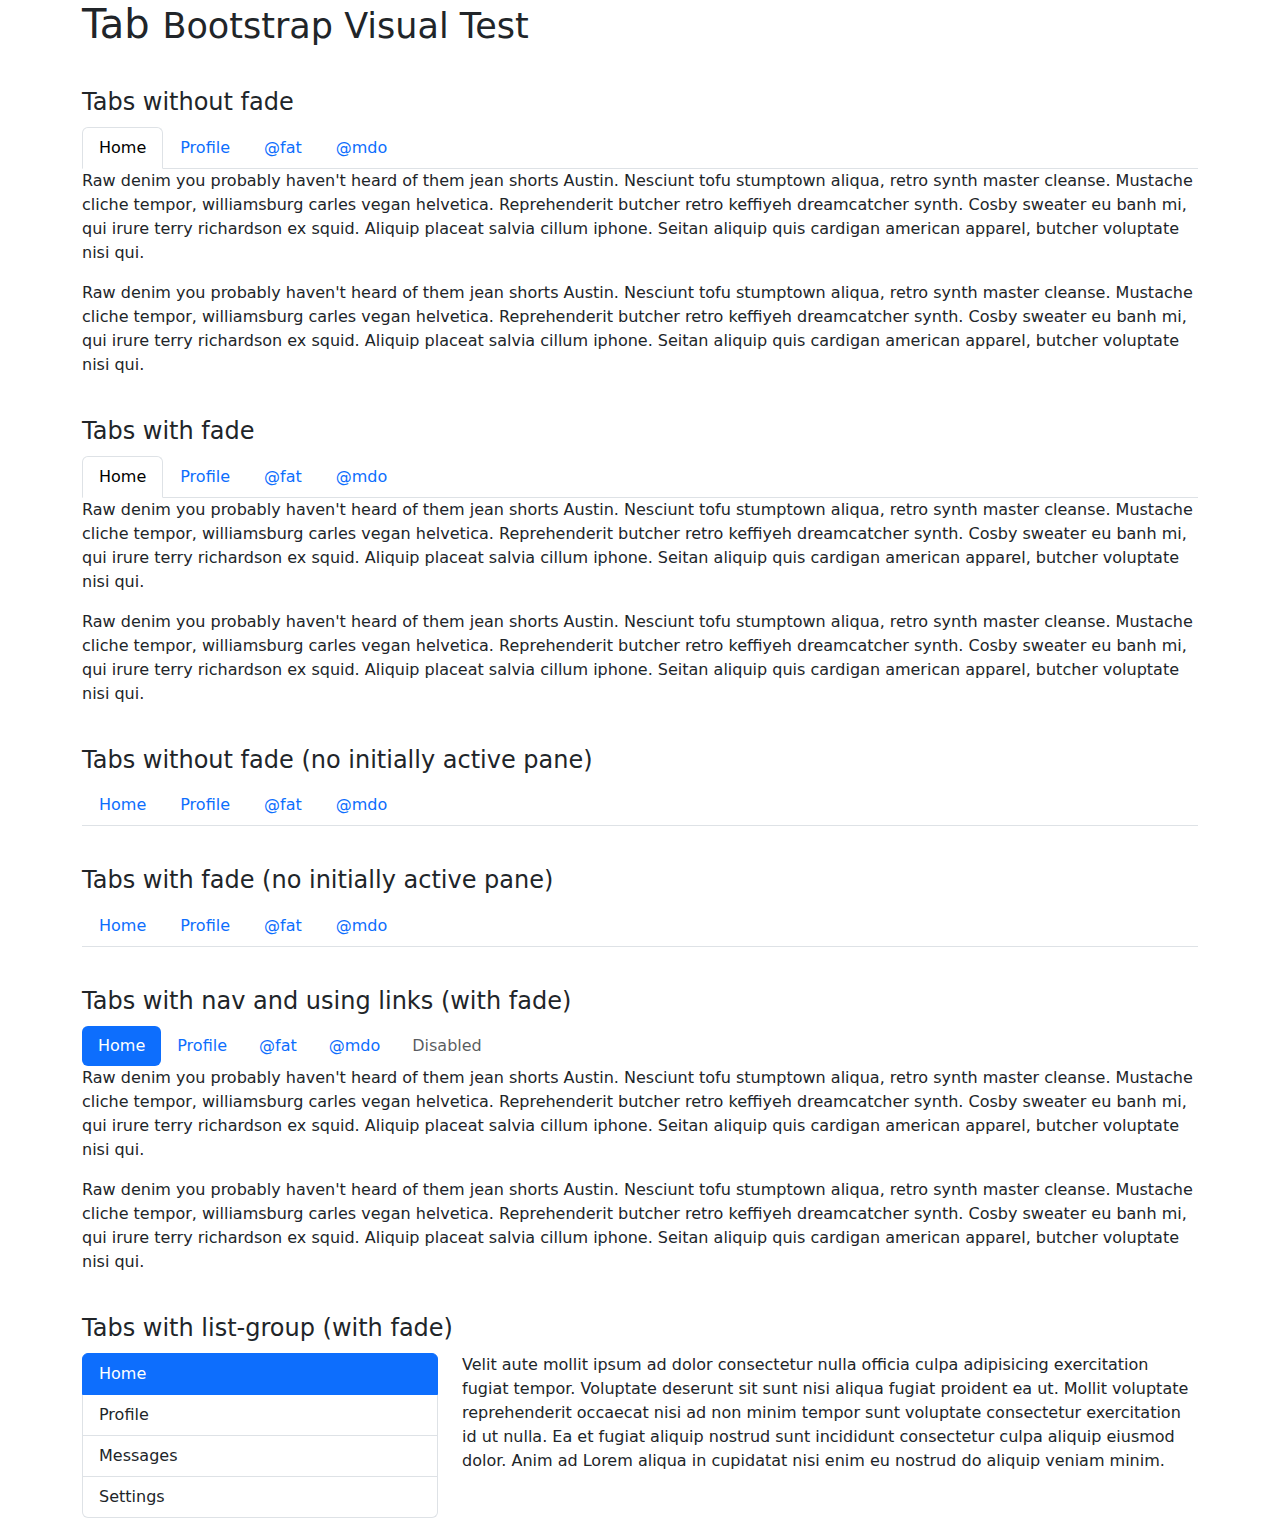
<file: assets/bootstrap-5.3.2/js/tests/visual/tab.html>
<!doctype html>
<html lang="en">
  <head>
    <meta charset="utf-8">
    <meta name="viewport" content="width=device-width, initial-scale=1">
    <link href="../../../dist/css/bootstrap.min.css" rel="stylesheet">
    <title>Tab</title>
    <style>
      h4 {
        margin: 40px 0 10px;
      }
    </style>
  </head>
  <body>
    <div class="container">
      <h1>Tab <small>Bootstrap Visual Test</small></h1>

      <h4>Tabs without fade</h4>

      <ul class="nav nav-tabs" role="tablist">
        <li class="nav-item" role="presentation">
          <button type="button" class="nav-link active" data-bs-toggle="tab" data-bs-target="#home" role="tab" aria-selected="true">Home</button>
        </li>
        <li class="nav-item" role="presentation">
          <button type="button" class="nav-link" data-bs-toggle="tab" data-bs-target="#profile" role="tab">Profile</button>
        </li>
        <li class="nav-item" role="presentation">
          <button type="button" class="nav-link" data-bs-toggle="tab" data-bs-target="#fat" role="tab">@fat</button>
        </li>
        <li class="nav-item" role="presentation">
          <button type="button" class="nav-link" data-bs-toggle="tab" data-bs-target="#mdo" role="tab">@mdo</button>
        </li>
      </ul>

      <div class="tab-content" role="tablist">
        <div class="tab-pane active" id="home" role="tabpanel">
          <p>Raw denim you probably haven't heard of them jean shorts Austin. Nesciunt tofu stumptown aliqua, retro synth master cleanse. Mustache cliche tempor, williamsburg carles vegan helvetica. Reprehenderit butcher retro keffiyeh dreamcatcher synth. Cosby sweater eu banh mi, qui irure terry richardson ex squid. Aliquip placeat salvia cillum iphone. Seitan aliquip quis cardigan american apparel, butcher voluptate nisi qui.</p>
          <p>Raw denim you probably haven't heard of them jean shorts Austin. Nesciunt tofu stumptown aliqua, retro synth master cleanse. Mustache cliche tempor, williamsburg carles vegan helvetica. Reprehenderit butcher retro keffiyeh dreamcatcher synth. Cosby sweater eu banh mi, qui irure terry richardson ex squid. Aliquip placeat salvia cillum iphone. Seitan aliquip quis cardigan american apparel, butcher voluptate nisi qui.</p>
        </div>
        <div class="tab-pane" id="profile" role="tabpanel">
          <p>Food truck fixie locavore, accusamus mcsweeney's marfa nulla single-origin coffee squid. Exercitation +1 labore velit, blog sartorial PBR leggings next level wes anderson artisan four loko farm-to-table craft beer twee. Qui photo booth letterpress, commodo enim craft beer mlkshk aliquip jean shorts ullamco ad vinyl cillum PBR. Homo nostrud organic, assumenda labore aesthetic magna delectus mollit. Keytar helvetica VHS salvia yr, vero magna velit sapiente labore stumptown. Vegan fanny pack odio cillum wes anderson 8-bit, sustainable jean shorts beard ut DIY ethical culpa terry richardson biodiesel. Art party scenester stumptown, tumblr butcher vero sint qui sapiente accusamus tattooed echo park.</p>
          <p>Food truck fixie locavore, accusamus mcsweeney's marfa nulla single-origin coffee squid. Exercitation +1 labore velit, blog sartorial PBR leggings next level wes anderson artisan four loko farm-to-table craft beer twee. Qui photo booth letterpress, commodo enim craft beer mlkshk aliquip jean shorts ullamco ad vinyl cillum PBR. Homo nostrud organic, assumenda labore aesthetic magna delectus mollit. Keytar helvetica VHS salvia yr, vero magna velit sapiente labore stumptown. Vegan fanny pack odio cillum wes anderson 8-bit, sustainable jean shorts beard ut DIY ethical culpa terry richardson biodiesel. Art party scenester stumptown, tumblr butcher vero sint qui sapiente accusamus tattooed echo park.</p>
        </div>
        <div class="tab-pane" id="fat" role="tabpanel">
          <p>Etsy mixtape wayfarers, ethical wes anderson tofu before they sold out mcsweeney's organic lomo retro fanny pack lo-fi farm-to-table readymade. Messenger bag gentrify pitchfork tattooed craft beer, iphone skateboard locavore carles etsy salvia banksy hoodie helvetica. DIY synth PBR banksy irony. Leggings gentrify squid 8-bit cred pitchfork. Williamsburg banh mi whatever gluten-free, carles pitchfork biodiesel fixie etsy retro mlkshk vice blog. Scenester cred you probably haven't heard of them, vinyl craft beer blog stumptown. Pitchfork sustainable tofu synth chambray yr.</p>
          <p>Etsy mixtape wayfarers, ethical wes anderson tofu before they sold out mcsweeney's organic lomo retro fanny pack lo-fi farm-to-table readymade. Messenger bag gentrify pitchfork tattooed craft beer, iphone skateboard locavore carles etsy salvia banksy hoodie helvetica. DIY synth PBR banksy irony. Leggings gentrify squid 8-bit cred pitchfork. Williamsburg banh mi whatever gluten-free, carles pitchfork biodiesel fixie etsy retro mlkshk vice blog. Scenester cred you probably haven't heard of them, vinyl craft beer blog stumptown. Pitchfork sustainable tofu synth chambray yr.</p>
        </div>
        <div class="tab-pane" id="mdo" role="tabpanel">
          <p>Trust fund seitan letterpress, keytar raw denim keffiyeh etsy art party before they sold out master cleanse gluten-free squid scenester freegan cosby sweater. Fanny pack portland seitan DIY, art party locavore wolf cliche high life echo park Austin. Cred vinyl keffiyeh DIY salvia PBR, banh mi before they sold out farm-to-table VHS viral locavore cosby sweater. Lomo wolf viral, mustache readymade thundercats keffiyeh craft beer marfa ethical. Wolf salvia freegan, sartorial keffiyeh echo park vegan.</p>
          <p>Trust fund seitan letterpress, keytar raw denim keffiyeh etsy art party before they sold out master cleanse gluten-free squid scenester freegan cosby sweater. Fanny pack portland seitan DIY, art party locavore wolf cliche high life echo park Austin. Cred vinyl keffiyeh DIY salvia PBR, banh mi before they sold out farm-to-table VHS viral locavore cosby sweater. Lomo wolf viral, mustache readymade thundercats keffiyeh craft beer marfa ethical. Wolf salvia freegan, sartorial keffiyeh echo park vegan.</p>
        </div>
      </div>

      <h4>Tabs with fade</h4>

      <ul class="nav nav-tabs" role="tablist">
        <li class="nav-item" role="presentation">
          <button type="button" class="nav-link active" data-bs-toggle="tab" data-bs-target="#home2" role="tab" aria-selected="true">Home</button>
        </li>
        <li class="nav-item" role="presentation">
          <button type="button" class="nav-link" data-bs-toggle="tab" data-bs-target="#profile2" role="tab">Profile</button>
        </li>
        <li class="nav-item" role="presentation">
          <button type="button" class="nav-link" data-bs-toggle="tab" data-bs-target="#fat2" role="tab">@fat</button>
        </li>
        <li class="nav-item" role="presentation">
          <button type="button" class="nav-link" data-bs-toggle="tab" data-bs-target="#mdo2" role="tab">@mdo</button>
        </li>
      </ul>

      <div class="tab-content" role="tablist">
        <div class="tab-pane fade show active" id="home2" role="tabpanel">
          <p>Raw denim you probably haven't heard of them jean shorts Austin. Nesciunt tofu stumptown aliqua, retro synth master cleanse. Mustache cliche tempor, williamsburg carles vegan helvetica. Reprehenderit butcher retro keffiyeh dreamcatcher synth. Cosby sweater eu banh mi, qui irure terry richardson ex squid. Aliquip placeat salvia cillum iphone. Seitan aliquip quis cardigan american apparel, butcher voluptate nisi qui.</p>
          <p>Raw denim you probably haven't heard of them jean shorts Austin. Nesciunt tofu stumptown aliqua, retro synth master cleanse. Mustache cliche tempor, williamsburg carles vegan helvetica. Reprehenderit butcher retro keffiyeh dreamcatcher synth. Cosby sweater eu banh mi, qui irure terry richardson ex squid. Aliquip placeat salvia cillum iphone. Seitan aliquip quis cardigan american apparel, butcher voluptate nisi qui.</p>
        </div>
        <div class="tab-pane fade" id="profile2" role="tabpanel">
          <p>Food truck fixie locavore, accusamus mcsweeney's marfa nulla single-origin coffee squid. Exercitation +1 labore velit, blog sartorial PBR leggings next level wes anderson artisan four loko farm-to-table craft beer twee. Qui photo booth letterpress, commodo enim craft beer mlkshk aliquip jean shorts ullamco ad vinyl cillum PBR. Homo nostrud organic, assumenda labore aesthetic magna delectus mollit. Keytar helvetica VHS salvia yr, vero magna velit sapiente labore stumptown. Vegan fanny pack odio cillum wes anderson 8-bit, sustainable jean shorts beard ut DIY ethical culpa terry richardson biodiesel. Art party scenester stumptown, tumblr butcher vero sint qui sapiente accusamus tattooed echo park.</p>
          <p>Food truck fixie locavore, accusamus mcsweeney's marfa nulla single-origin coffee squid. Exercitation +1 labore velit, blog sartorial PBR leggings next level wes anderson artisan four loko farm-to-table craft beer twee. Qui photo booth letterpress, commodo enim craft beer mlkshk aliquip jean shorts ullamco ad vinyl cillum PBR. Homo nostrud organic, assumenda labore aesthetic magna delectus mollit. Keytar helvetica VHS salvia yr, vero magna velit sapiente labore stumptown. Vegan fanny pack odio cillum wes anderson 8-bit, sustainable jean shorts beard ut DIY ethical culpa terry richardson biodiesel. Art party scenester stumptown, tumblr butcher vero sint qui sapiente accusamus tattooed echo park.</p>
        </div>
        <div class="tab-pane fade" id="fat2" role="tabpanel">
          <p>Etsy mixtape wayfarers, ethical wes anderson tofu before they sold out mcsweeney's organic lomo retro fanny pack lo-fi farm-to-table readymade. Messenger bag gentrify pitchfork tattooed craft beer, iphone skateboard locavore carles etsy salvia banksy hoodie helvetica. DIY synth PBR banksy irony. Leggings gentrify squid 8-bit cred pitchfork. Williamsburg banh mi whatever gluten-free, carles pitchfork biodiesel fixie etsy retro mlkshk vice blog. Scenester cred you probably haven't heard of them, vinyl craft beer blog stumptown. Pitchfork sustainable tofu synth chambray yr.</p>
          <p>Etsy mixtape wayfarers, ethical wes anderson tofu before they sold out mcsweeney's organic lomo retro fanny pack lo-fi farm-to-table readymade. Messenger bag gentrify pitchfork tattooed craft beer, iphone skateboard locavore carles etsy salvia banksy hoodie helvetica. DIY synth PBR banksy irony. Leggings gentrify squid 8-bit cred pitchfork. Williamsburg banh mi whatever gluten-free, carles pitchfork biodiesel fixie etsy retro mlkshk vice blog. Scenester cred you probably haven't heard of them, vinyl craft beer blog stumptown. Pitchfork sustainable tofu synth chambray yr.</p>
        </div>
        <div class="tab-pane fade" id="mdo2" role="tabpanel">
          <p>Trust fund seitan letterpress, keytar raw denim keffiyeh etsy art party before they sold out master cleanse gluten-free squid scenester freegan cosby sweater. Fanny pack portland seitan DIY, art party locavore wolf cliche high life echo park Austin. Cred vinyl keffiyeh DIY salvia PBR, banh mi before they sold out farm-to-table VHS viral locavore cosby sweater. Lomo wolf viral, mustache readymade thundercats keffiyeh craft beer marfa ethical. Wolf salvia freegan, sartorial keffiyeh echo park vegan.</p>
          <p>Trust fund seitan letterpress, keytar raw denim keffiyeh etsy art party before they sold out master cleanse gluten-free squid scenester freegan cosby sweater. Fanny pack portland seitan DIY, art party locavore wolf cliche high life echo park Austin. Cred vinyl keffiyeh DIY salvia PBR, banh mi before they sold out farm-to-table VHS viral locavore cosby sweater. Lomo wolf viral, mustache readymade thundercats keffiyeh craft beer marfa ethical. Wolf salvia freegan, sartorial keffiyeh echo park vegan.</p>
        </div>
      </div>

      <h4>Tabs without fade (no initially active pane)</h4>

      <ul class="nav nav-tabs" role="tablist">
        <li class="nav-item" role="presentation">
          <button type="button" class="nav-link" data-bs-toggle="tab" data-bs-target="#home3" role="tab">Home</button>
        </li>
        <li class="nav-item" role="presentation">
          <button type="button" class="nav-link" data-bs-toggle="tab" data-bs-target="#profile3" role="tab">Profile</button>
        </li>
        <li class="nav-item" role="presentation">
          <button type="button" class="nav-link" data-bs-toggle="tab" data-bs-target="#fat3" role="tab">@fat</button>
        </li>
        <li class="nav-item" role="presentation">
          <button type="button" class="nav-link" data-bs-toggle="tab" data-bs-target="#mdo3" role="tab">@mdo</button>
        </li>
      </ul>

      <div class="tab-content" role="tablist">
        <div class="tab-pane" id="home3" role="tabpanel">
          <p>Raw denim you probably haven't heard of them jean shorts Austin. Nesciunt tofu stumptown aliqua, retro synth master cleanse. Mustache cliche tempor, williamsburg carles vegan helvetica. Reprehenderit butcher retro keffiyeh dreamcatcher synth. Cosby sweater eu banh mi, qui irure terry richardson ex squid. Aliquip placeat salvia cillum iphone. Seitan aliquip quis cardigan american apparel, butcher voluptate nisi qui.</p>
          <p>Raw denim you probably haven't heard of them jean shorts Austin. Nesciunt tofu stumptown aliqua, retro synth master cleanse. Mustache cliche tempor, williamsburg carles vegan helvetica. Reprehenderit butcher retro keffiyeh dreamcatcher synth. Cosby sweater eu banh mi, qui irure terry richardson ex squid. Aliquip placeat salvia cillum iphone. Seitan aliquip quis cardigan american apparel, butcher voluptate nisi qui.</p>
        </div>
        <div class="tab-pane" id="profile3" role="tabpanel">
          <p>Food truck fixie locavore, accusamus mcsweeney's marfa nulla single-origin coffee squid. Exercitation +1 labore velit, blog sartorial PBR leggings next level wes anderson artisan four loko farm-to-table craft beer twee. Qui photo booth letterpress, commodo enim craft beer mlkshk aliquip jean shorts ullamco ad vinyl cillum PBR. Homo nostrud organic, assumenda labore aesthetic magna delectus mollit. Keytar helvetica VHS salvia yr, vero magna velit sapiente labore stumptown. Vegan fanny pack odio cillum wes anderson 8-bit, sustainable jean shorts beard ut DIY ethical culpa terry richardson biodiesel. Art party scenester stumptown, tumblr butcher vero sint qui sapiente accusamus tattooed echo park.</p>
          <p>Food truck fixie locavore, accusamus mcsweeney's marfa nulla single-origin coffee squid. Exercitation +1 labore velit, blog sartorial PBR leggings next level wes anderson artisan four loko farm-to-table craft beer twee. Qui photo booth letterpress, commodo enim craft beer mlkshk aliquip jean shorts ullamco ad vinyl cillum PBR. Homo nostrud organic, assumenda labore aesthetic magna delectus mollit. Keytar helvetica VHS salvia yr, vero magna velit sapiente labore stumptown. Vegan fanny pack odio cillum wes anderson 8-bit, sustainable jean shorts beard ut DIY ethical culpa terry richardson biodiesel. Art party scenester stumptown, tumblr butcher vero sint qui sapiente accusamus tattooed echo park.</p>
        </div>
        <div class="tab-pane" id="fat3" role="tabpanel">
          <p>Etsy mixtape wayfarers, ethical wes anderson tofu before they sold out mcsweeney's organic lomo retro fanny pack lo-fi farm-to-table readymade. Messenger bag gentrify pitchfork tattooed craft beer, iphone skateboard locavore carles etsy salvia banksy hoodie helvetica. DIY synth PBR banksy irony. Leggings gentrify squid 8-bit cred pitchfork. Williamsburg banh mi whatever gluten-free, carles pitchfork biodiesel fixie etsy retro mlkshk vice blog. Scenester cred you probably haven't heard of them, vinyl craft beer blog stumptown. Pitchfork sustainable tofu synth chambray yr.</p>
          <p>Etsy mixtape wayfarers, ethical wes anderson tofu before they sold out mcsweeney's organic lomo retro fanny pack lo-fi farm-to-table readymade. Messenger bag gentrify pitchfork tattooed craft beer, iphone skateboard locavore carles etsy salvia banksy hoodie helvetica. DIY synth PBR banksy irony. Leggings gentrify squid 8-bit cred pitchfork. Williamsburg banh mi whatever gluten-free, carles pitchfork biodiesel fixie etsy retro mlkshk vice blog. Scenester cred you probably haven't heard of them, vinyl craft beer blog stumptown. Pitchfork sustainable tofu synth chambray yr.</p>
        </div>
        <div class="tab-pane" id="mdo3" role="tabpanel">
          <p>Trust fund seitan letterpress, keytar raw denim keffiyeh etsy art party before they sold out master cleanse gluten-free squid scenester freegan cosby sweater. Fanny pack portland seitan DIY, art party locavore wolf cliche high life echo park Austin. Cred vinyl keffiyeh DIY salvia PBR, banh mi before they sold out farm-to-table VHS viral locavore cosby sweater. Lomo wolf viral, mustache readymade thundercats keffiyeh craft beer marfa ethical. Wolf salvia freegan, sartorial keffiyeh echo park vegan.</p>
          <p>Trust fund seitan letterpress, keytar raw denim keffiyeh etsy art party before they sold out master cleanse gluten-free squid scenester freegan cosby sweater. Fanny pack portland seitan DIY, art party locavore wolf cliche high life echo park Austin. Cred vinyl keffiyeh DIY salvia PBR, banh mi before they sold out farm-to-table VHS viral locavore cosby sweater. Lomo wolf viral, mustache readymade thundercats keffiyeh craft beer marfa ethical. Wolf salvia freegan, sartorial keffiyeh echo park vegan.</p>
        </div>
      </div>

      <h4>Tabs with fade (no initially active pane)</h4>

      <ul class="nav nav-tabs" role="tablist">
        <li class="nav-item" role="presentation">
          <button type="button" class="nav-link" data-bs-toggle="tab" data-bs-target="#home4" role="tab">Home</button>
        </li>
        <li class="nav-item" role="presentation">
          <button type="button" class="nav-link" data-bs-toggle="tab" data-bs-target="#profile4" role="tab">Profile</button>
        </li>
        <li class="nav-item" role="presentation">
          <button type="button" class="nav-link" data-bs-toggle="tab" data-bs-target="#fat4" role="tab">@fat</button>
        </li>
        <li class="nav-item" role="presentation">
          <button type="button" class="nav-link" data-bs-toggle="tab" data-bs-target="#mdo4" role="tab">@mdo</button>
        </li>
      </ul>

      <div class="tab-content">
        <div class="tab-pane fade" id="home4" role="tabpanel">
          <p>Raw denim you probably haven't heard of them jean shorts Austin. Nesciunt tofu stumptown aliqua, retro synth master cleanse. Mustache cliche tempor, williamsburg carles vegan helvetica. Reprehenderit butcher retro keffiyeh dreamcatcher synth. Cosby sweater eu banh mi, qui irure terry richardson ex squid. Aliquip placeat salvia cillum iphone. Seitan aliquip quis cardigan american apparel, butcher voluptate nisi qui.</p>
          <p>Raw denim you probably haven't heard of them jean shorts Austin. Nesciunt tofu stumptown aliqua, retro synth master cleanse. Mustache cliche tempor, williamsburg carles vegan helvetica. Reprehenderit butcher retro keffiyeh dreamcatcher synth. Cosby sweater eu banh mi, qui irure terry richardson ex squid. Aliquip placeat salvia cillum iphone. Seitan aliquip quis cardigan american apparel, butcher voluptate nisi qui.</p>
        </div>
        <div class="tab-pane fade" id="profile4" role="tabpanel">
          <p>Food truck fixie locavore, accusamus mcsweeney's marfa nulla single-origin coffee squid. Exercitation +1 labore velit, blog sartorial PBR leggings next level wes anderson artisan four loko farm-to-table craft beer twee. Qui photo booth letterpress, commodo enim craft beer mlkshk aliquip jean shorts ullamco ad vinyl cillum PBR. Homo nostrud organic, assumenda labore aesthetic magna delectus mollit. Keytar helvetica VHS salvia yr, vero magna velit sapiente labore stumptown. Vegan fanny pack odio cillum wes anderson 8-bit, sustainable jean shorts beard ut DIY ethical culpa terry richardson biodiesel. Art party scenester stumptown, tumblr butcher vero sint qui sapiente accusamus tattooed echo park.</p>
          <p>Food truck fixie locavore, accusamus mcsweeney's marfa nulla single-origin coffee squid. Exercitation +1 labore velit, blog sartorial PBR leggings next level wes anderson artisan four loko farm-to-table craft beer twee. Qui photo booth letterpress, commodo enim craft beer mlkshk aliquip jean shorts ullamco ad vinyl cillum PBR. Homo nostrud organic, assumenda labore aesthetic magna delectus mollit. Keytar helvetica VHS salvia yr, vero magna velit sapiente labore stumptown. Vegan fanny pack odio cillum wes anderson 8-bit, sustainable jean shorts beard ut DIY ethical culpa terry richardson biodiesel. Art party scenester stumptown, tumblr butcher vero sint qui sapiente accusamus tattooed echo park.</p>
        </div>
        <div class="tab-pane fade" id="fat4" role="tabpanel">
          <p>Etsy mixtape wayfarers, ethical wes anderson tofu before they sold out mcsweeney's organic lomo retro fanny pack lo-fi farm-to-table readymade. Messenger bag gentrify pitchfork tattooed craft beer, iphone skateboard locavore carles etsy salvia banksy hoodie helvetica. DIY synth PBR banksy irony. Leggings gentrify squid 8-bit cred pitchfork. Williamsburg banh mi whatever gluten-free, carles pitchfork biodiesel fixie etsy retro mlkshk vice blog. Scenester cred you probably haven't heard of them, vinyl craft beer blog stumptown. Pitchfork sustainable tofu synth chambray yr.</p>
          <p>Etsy mixtape wayfarers, ethical wes anderson tofu before they sold out mcsweeney's organic lomo retro fanny pack lo-fi farm-to-table readymade. Messenger bag gentrify pitchfork tattooed craft beer, iphone skateboard locavore carles etsy salvia banksy hoodie helvetica. DIY synth PBR banksy irony. Leggings gentrify squid 8-bit cred pitchfork. Williamsburg banh mi whatever gluten-free, carles pitchfork biodiesel fixie etsy retro mlkshk vice blog. Scenester cred you probably haven't heard of them, vinyl craft beer blog stumptown. Pitchfork sustainable tofu synth chambray yr.</p>
        </div>
        <div class="tab-pane fade" id="mdo4" role="tabpanel">
          <p>Trust fund seitan letterpress, keytar raw denim keffiyeh etsy art party before they sold out master cleanse gluten-free squid scenester freegan cosby sweater. Fanny pack portland seitan DIY, art party locavore wolf cliche high life echo park Austin. Cred vinyl keffiyeh DIY salvia PBR, banh mi before they sold out farm-to-table VHS viral locavore cosby sweater. Lomo wolf viral, mustache readymade thundercats keffiyeh craft beer marfa ethical. Wolf salvia freegan, sartorial keffiyeh echo park vegan.</p>
          <p>Trust fund seitan letterpress, keytar raw denim keffiyeh etsy art party before they sold out master cleanse gluten-free squid scenester freegan cosby sweater. Fanny pack portland seitan DIY, art party locavore wolf cliche high life echo park Austin. Cred vinyl keffiyeh DIY salvia PBR, banh mi before they sold out farm-to-table VHS viral locavore cosby sweater. Lomo wolf viral, mustache readymade thundercats keffiyeh craft beer marfa ethical. Wolf salvia freegan, sartorial keffiyeh echo park vegan.</p>
        </div>
      </div>

      <h4>Tabs with nav and using links (with fade)</h4>
      <nav>
        <div class="nav nav-pills" id="nav-tab" role="tablist">
          <a class="nav-link nav-item active" role="tab" data-bs-toggle="tab" href="#home5">Home</a>
          <a class="nav-link nav-item" role="tab" data-bs-toggle="tab" href="#profile5">Profile</a>
          <a class="nav-link nav-item" role="tab" data-bs-toggle="tab" href="#fat5">@fat</a>
          <a class="nav-link nav-item" role="tab" data-bs-toggle="tab" href="#mdo5">@mdo</a>
          <a class="nav-link nav-item disabled" role="tab" href="#" aria-disabled="true">Disabled</a>
        </div>
      </nav>

      <div class="tab-content">
        <div class="tab-pane fade show active" id="home5" role="tabpanel">
          <p>Raw denim you probably haven't heard of them jean shorts Austin. Nesciunt tofu stumptown aliqua, retro synth master cleanse. Mustache cliche tempor, williamsburg carles vegan helvetica. Reprehenderit butcher retro keffiyeh dreamcatcher synth. Cosby sweater eu banh mi, qui irure terry richardson ex squid. Aliquip placeat salvia cillum iphone. Seitan aliquip quis cardigan american apparel, butcher voluptate nisi qui.</p>
          <p>Raw denim you probably haven't heard of them jean shorts Austin. Nesciunt tofu stumptown aliqua, retro synth master cleanse. Mustache cliche tempor, williamsburg carles vegan helvetica. Reprehenderit butcher retro keffiyeh dreamcatcher synth. Cosby sweater eu banh mi, qui irure terry richardson ex squid. Aliquip placeat salvia cillum iphone. Seitan aliquip quis cardigan american apparel, butcher voluptate nisi qui.</p>
        </div>
        <div class="tab-pane fade" id="profile5" role="tabpanel">
          <p>Raw denim you probably haven't heard of them jean shorts Austin. Nesciunt tofu stumptown aliqua, retro synth master cleanse. Mustache cliche tempor, williamsburg carles vegan helvetica. Reprehenderit butcher retro keffiyeh dreamcatcher synth. Cosby sweater eu banh mi, qui irure terry richardson ex squid. Aliquip placeat salvia cillum iphone. Seitan aliquip quis cardigan american apparel, butcher voluptate nisi qui.</p>
          <p>Raw denim you probably haven't heard of them jean shorts Austin. Nesciunt tofu stumptown aliqua, retro synth master cleanse. Mustache cliche tempor, williamsburg carles vegan helvetica. Reprehenderit butcher retro keffiyeh dreamcatcher synth. Cosby sweater eu banh mi, qui irure terry richardson ex squid. Aliquip placeat salvia cillum iphone. Seitan aliquip quis cardigan american apparel, butcher voluptate nisi qui.</p>
        </div>
        <div class="tab-pane fade" id="fat5" role="tabpanel">
          <p>Etsy mixtape wayfarers, ethical wes anderson tofu before they sold out mcsweeney's organic lomo retro fanny pack lo-fi farm-to-table readymade. Messenger bag gentrify pitchfork tattooed craft beer, iphone skateboard locavore carles etsy salvia banksy hoodie helvetica. DIY synth PBR banksy irony. Leggings gentrify squid 8-bit cred pitchfork. Williamsburg banh mi whatever gluten-free, carles pitchfork biodiesel fixie etsy retro mlkshk vice blog. Scenester cred you probably haven't heard of them, vinyl craft beer blog stumptown. Pitchfork sustainable tofu synth chambray yr.</p>
          <p>Etsy mixtape wayfarers, ethical wes anderson tofu before they sold out mcsweeney's organic lomo retro fanny pack lo-fi farm-to-table readymade. Messenger bag gentrify pitchfork tattooed craft beer, iphone skateboard locavore carles etsy salvia banksy hoodie helvetica. DIY synth PBR banksy irony. Leggings gentrify squid 8-bit cred pitchfork. Williamsburg banh mi whatever gluten-free, carles pitchfork biodiesel fixie etsy retro mlkshk vice blog. Scenester cred you probably haven't heard of them, vinyl craft beer blog stumptown. Pitchfork sustainable tofu synth chambray yr.</p>
        </div>
        <div class="tab-pane fade" id="mdo5" role="tabpanel">
          <p>Trust fund seitan letterpress, keytar raw denim keffiyeh etsy art party before they sold out master cleanse gluten-free squid scenester freegan cosby sweater. Fanny pack portland seitan DIY, art party locavore wolf cliche high life echo park Austin. Cred vinyl keffiyeh DIY salvia PBR, banh mi before they sold out farm-to-table VHS viral locavore cosby sweater. Lomo wolf viral, mustache readymade thundercats keffiyeh craft beer marfa ethical. Wolf salvia freegan, sartorial keffiyeh echo park vegan.</p>
          <p>Trust fund seitan letterpress, keytar raw denim keffiyeh etsy art party before they sold out master cleanse gluten-free squid scenester freegan cosby sweater. Fanny pack portland seitan DIY, art party locavore wolf cliche high life echo park Austin. Cred vinyl keffiyeh DIY salvia PBR, banh mi before they sold out farm-to-table VHS viral locavore cosby sweater. Lomo wolf viral, mustache readymade thundercats keffiyeh craft beer marfa ethical. Wolf salvia freegan, sartorial keffiyeh echo park vegan.</p>
        </div>
      </div>

      <h4>Tabs with list-group (with fade)</h4>
      <div class="row">
        <div class="col-4">
          <div class="list-group" id="list-tab" role="tablist">
            <button type="button" class="list-group-item list-group-item-action active" id="list-home-list" data-bs-toggle="tab" data-bs-target="#list-home" role="tab" aria-controls="list-home" aria-selected="true">Home</button>
            <button type="button"  class="list-group-item list-group-item-action" id="list-profile-list" data-bs-toggle="tab" data-bs-target="#list-profile" role="tab" aria-controls="list-profile">Profile</button>
            <button type="button"  class="list-group-item list-group-item-action" id="list-messages-list" data-bs-toggle="tab" data-bs-target="#list-messages" role="tab" aria-controls="list-messages">Messages</button>
            <button type="button"  class="list-group-item list-group-item-action" id="list-settings-list" data-bs-toggle="tab" data-bs-target="#list-settings" role="tab" aria-controls="list-settings">Settings</button>
          </div>
        </div>
        <div class="col-8">
          <div class="tab-content" id="nav-tabContent">
            <div class="tab-pane fade show active" id="list-home" role="tabpanel" aria-labelledby="list-home-list">
              <p>Velit aute mollit ipsum ad dolor consectetur nulla officia culpa adipisicing exercitation fugiat tempor. Voluptate deserunt sit sunt nisi aliqua fugiat proident ea ut. Mollit voluptate reprehenderit occaecat nisi ad non minim tempor sunt voluptate consectetur exercitation id ut nulla. Ea et fugiat aliquip nostrud sunt incididunt consectetur culpa aliquip eiusmod dolor. Anim ad Lorem aliqua in cupidatat nisi enim eu nostrud do aliquip veniam minim.</p>
            </div>
            <div class="tab-pane fade" id="list-profile" role="tabpanel" aria-labelledby="list-profile-list">
              <p>Cupidatat quis ad sint excepteur laborum in esse qui. Et excepteur consectetur ex nisi eu do cillum ad laborum. Mollit et eu officia dolore sunt Lorem culpa qui commodo velit ex amet id ex. Officia anim incididunt laboris deserunt anim aute dolor incididunt veniam aute dolore do exercitation. Dolor nisi culpa ex ad irure in elit eu dolore. Ad laboris ipsum reprehenderit irure non commodo enim culpa commodo veniam incididunt veniam ad.</p>
            </div>
            <div class="tab-pane fade" id="list-messages" role="tabpanel" aria-labelledby="list-messages-list">
              <p>Ut ut do pariatur aliquip aliqua aliquip exercitation do nostrud commodo reprehenderit aute ipsum voluptate. Irure Lorem et laboris nostrud amet cupidatat cupidatat anim do ut velit mollit consequat enim tempor. Consectetur est minim nostrud nostrud consectetur irure labore voluptate irure. Ipsum id Lorem sit sint voluptate est pariatur eu ad cupidatat et deserunt culpa sit eiusmod deserunt. Consectetur et fugiat anim do eiusmod aliquip nulla laborum elit adipisicing pariatur cillum.</p>
            </div>
            <div class="tab-pane fade" id="list-settings" role="tabpanel" aria-labelledby="list-settings-list">
              <p>Irure enim occaecat labore sit qui aliquip reprehenderit amet velit. Deserunt ullamco ex elit nostrud ut dolore nisi officia magna sit occaecat laboris sunt dolor. Nisi eu minim cillum occaecat aute est cupidatat aliqua labore aute occaecat ea aliquip sunt amet. Aute mollit dolor ut exercitation irure commodo non amet consectetur quis amet culpa. Quis ullamco nisi amet qui aute irure eu. Magna labore dolor quis ex labore id nostrud deserunt dolor eiusmod eu pariatur culpa mollit in irure.</p>
            </div>
          </div>
        </div>
      </div>
    </div>

    <script src="../../../dist/js/bootstrap.bundle.js"></script>
  </body>
</html>
</file>
